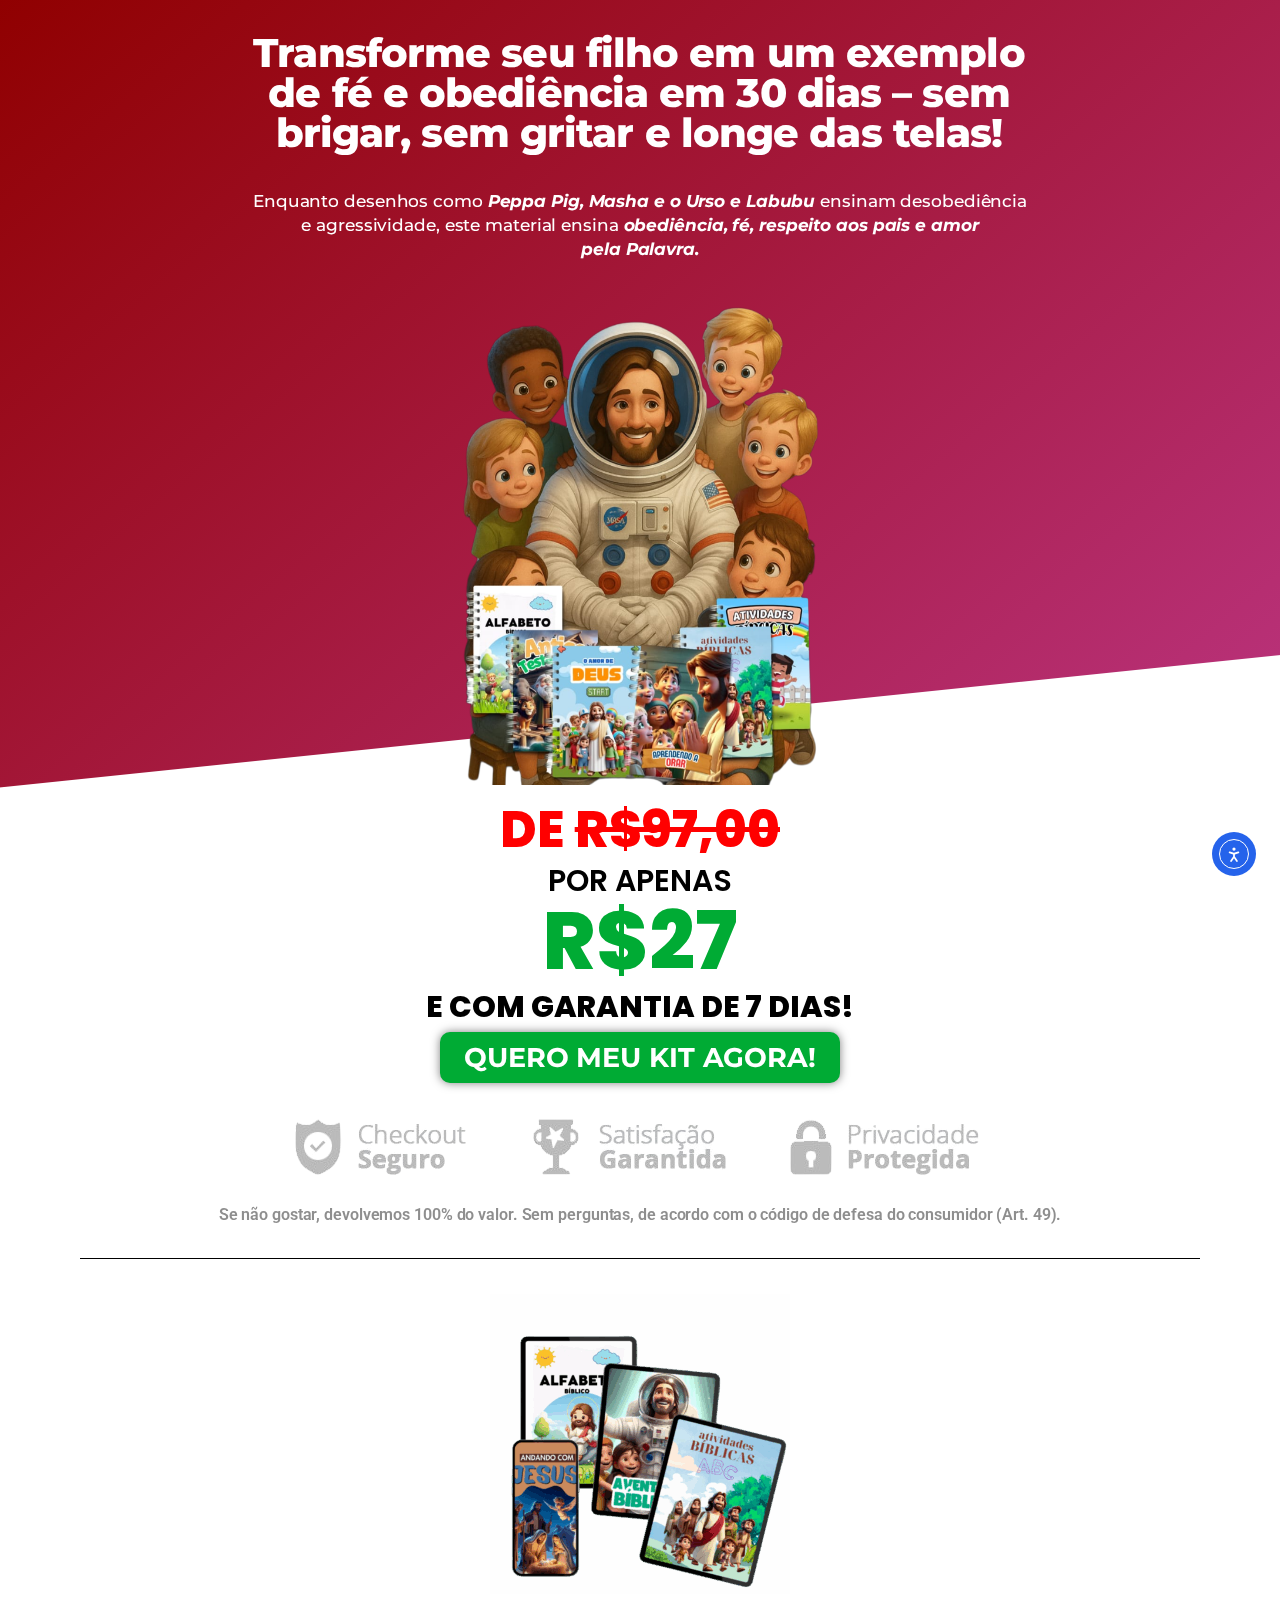
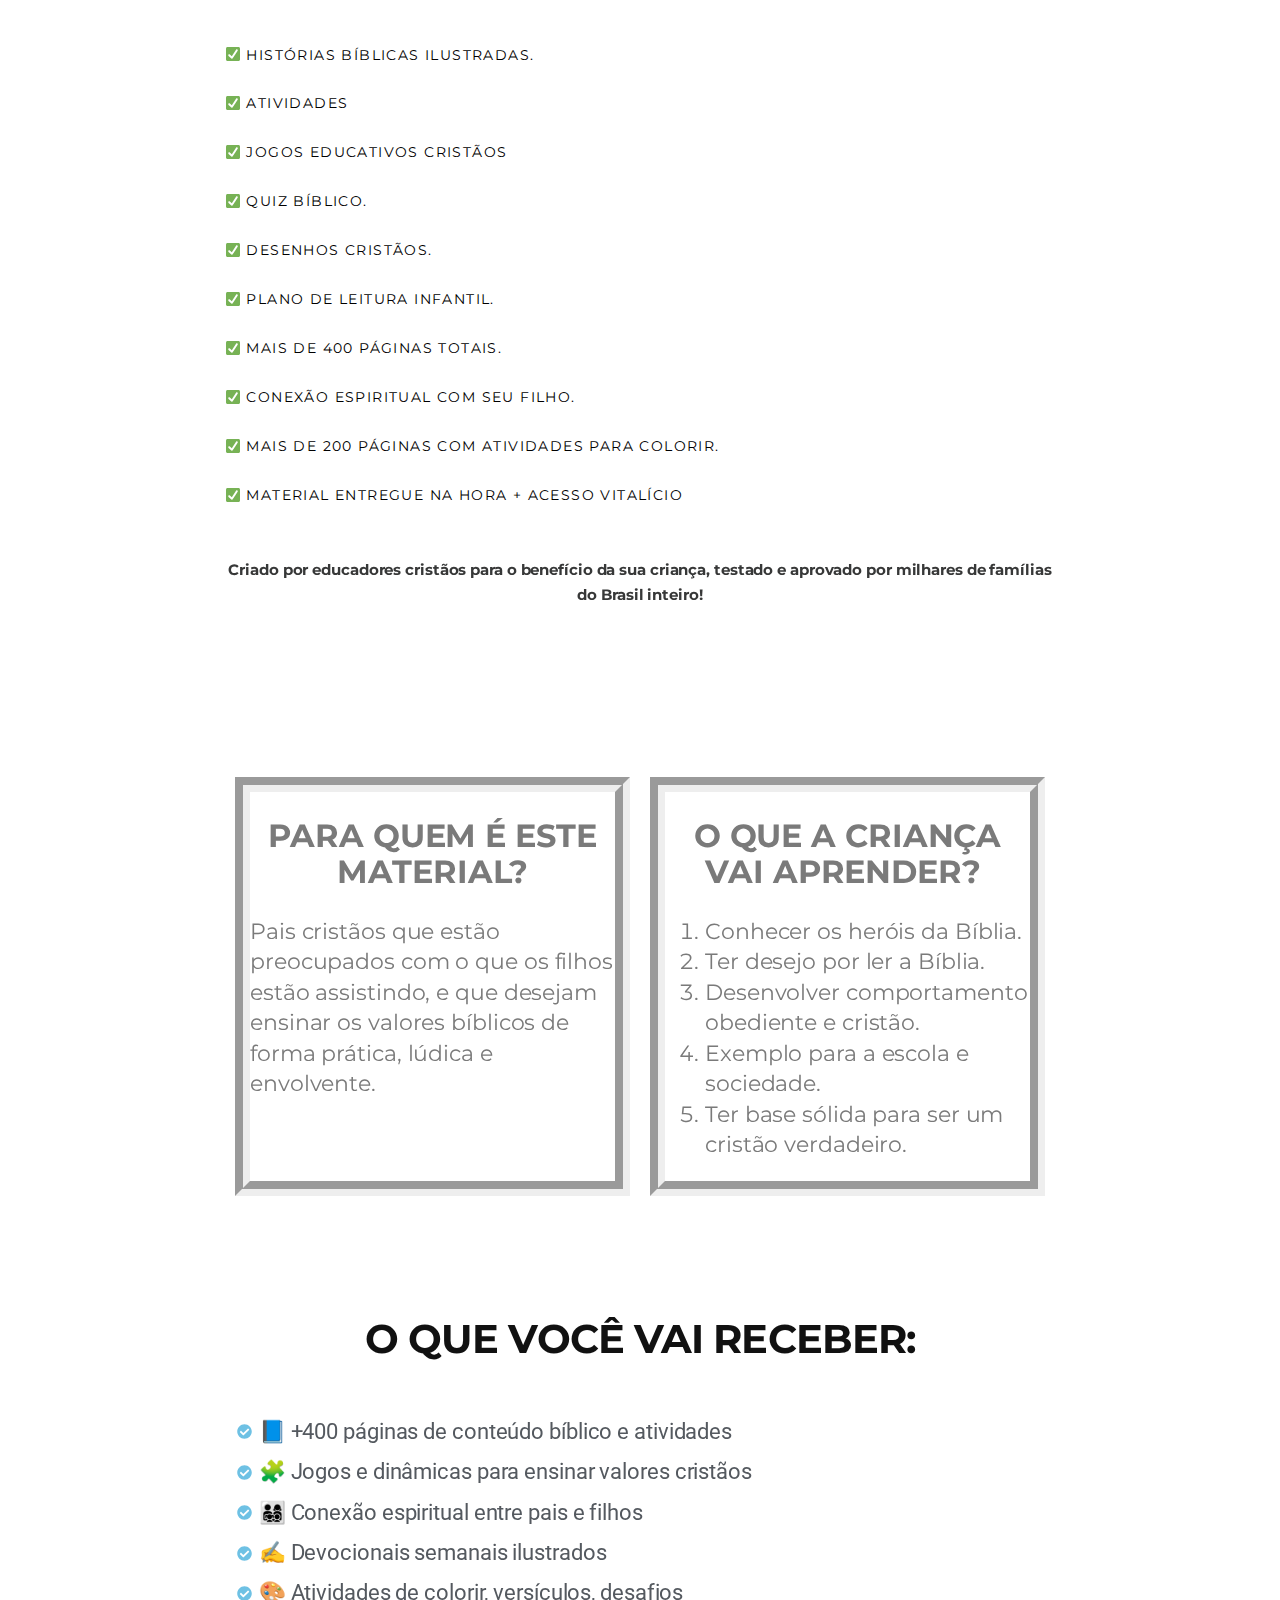
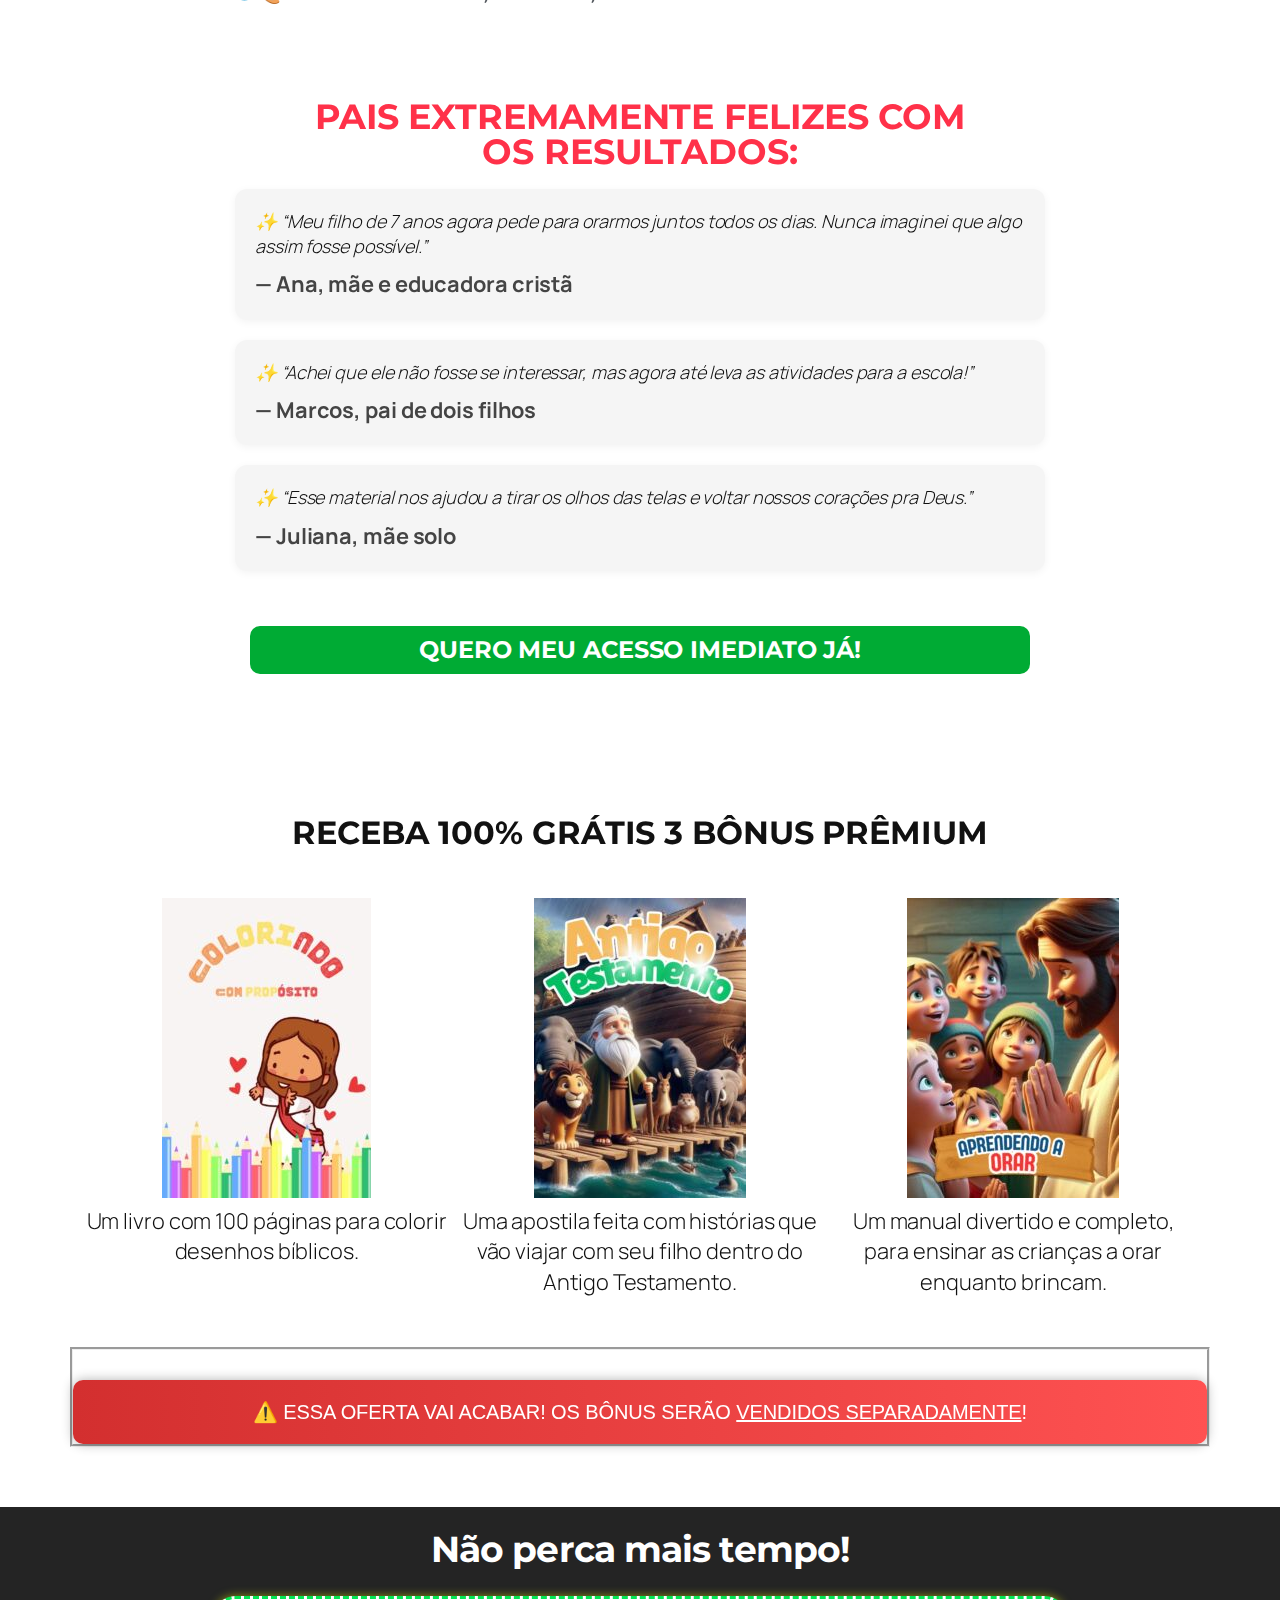
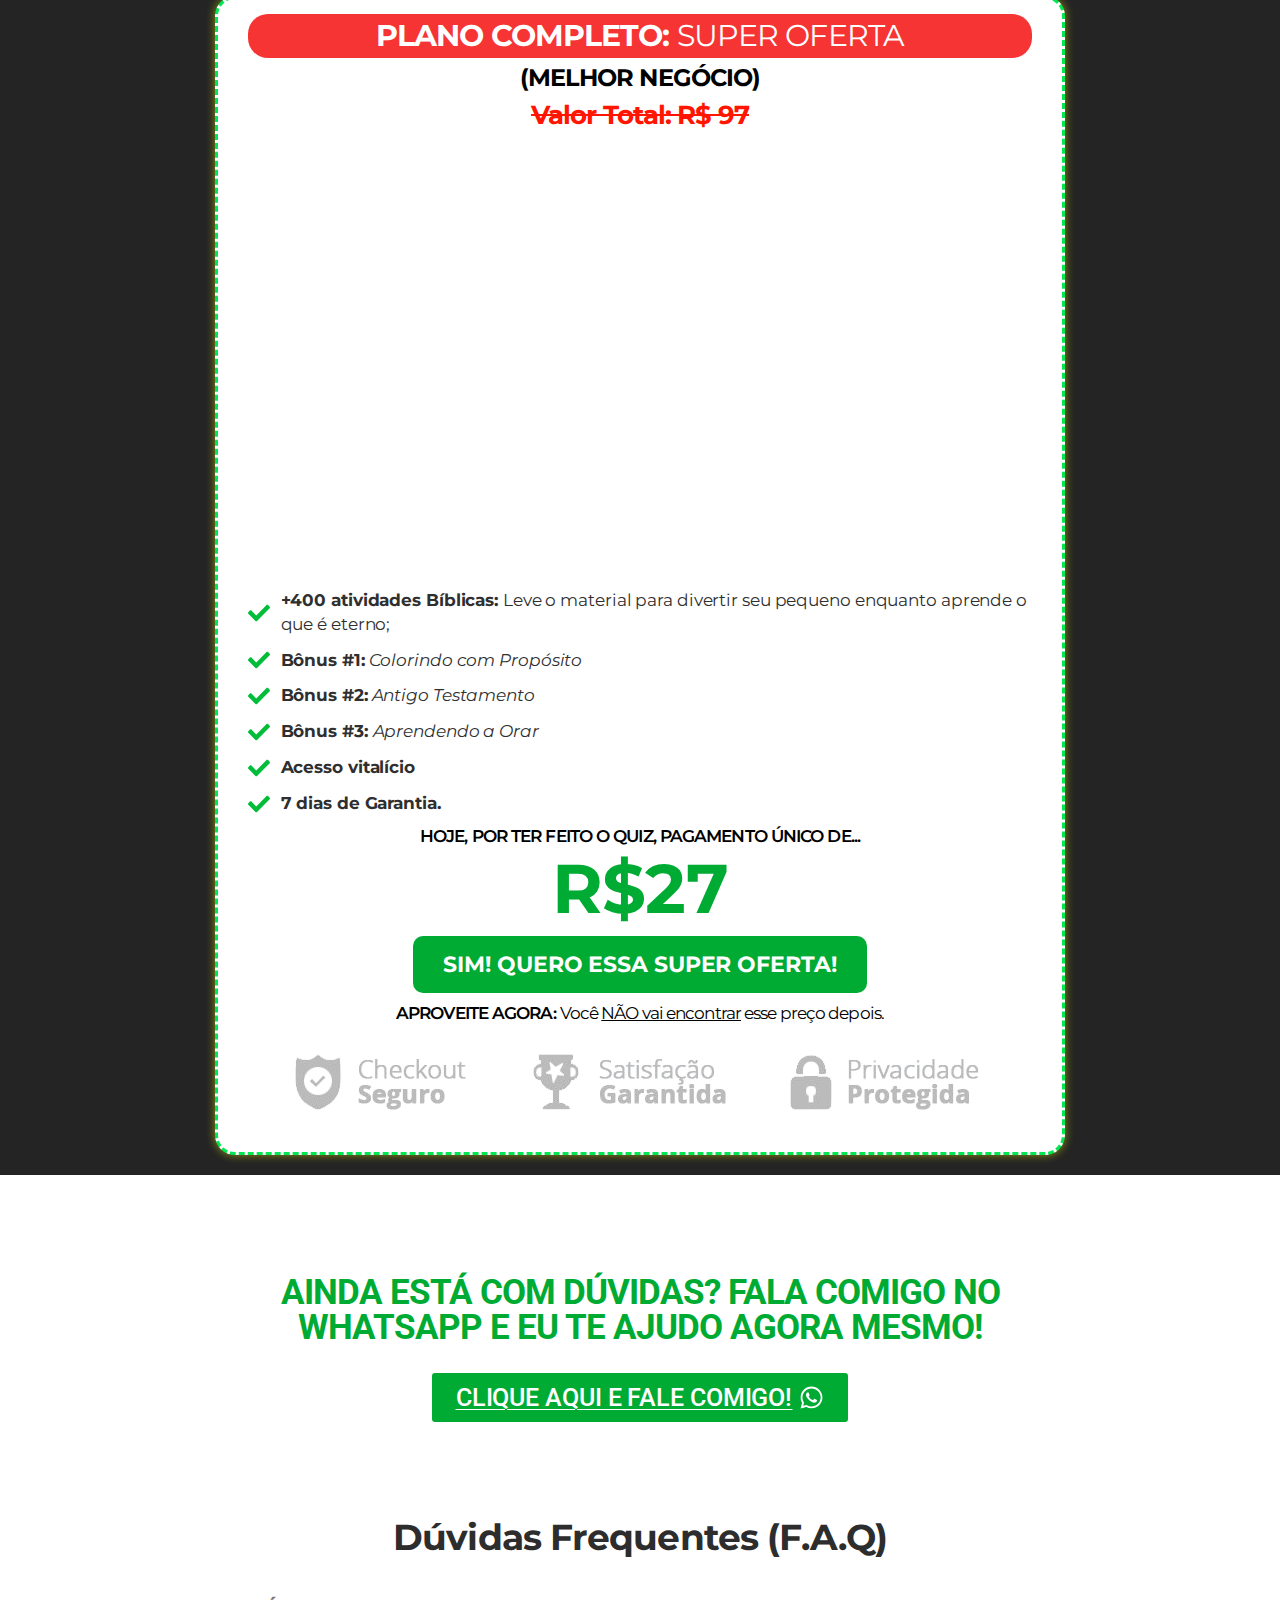
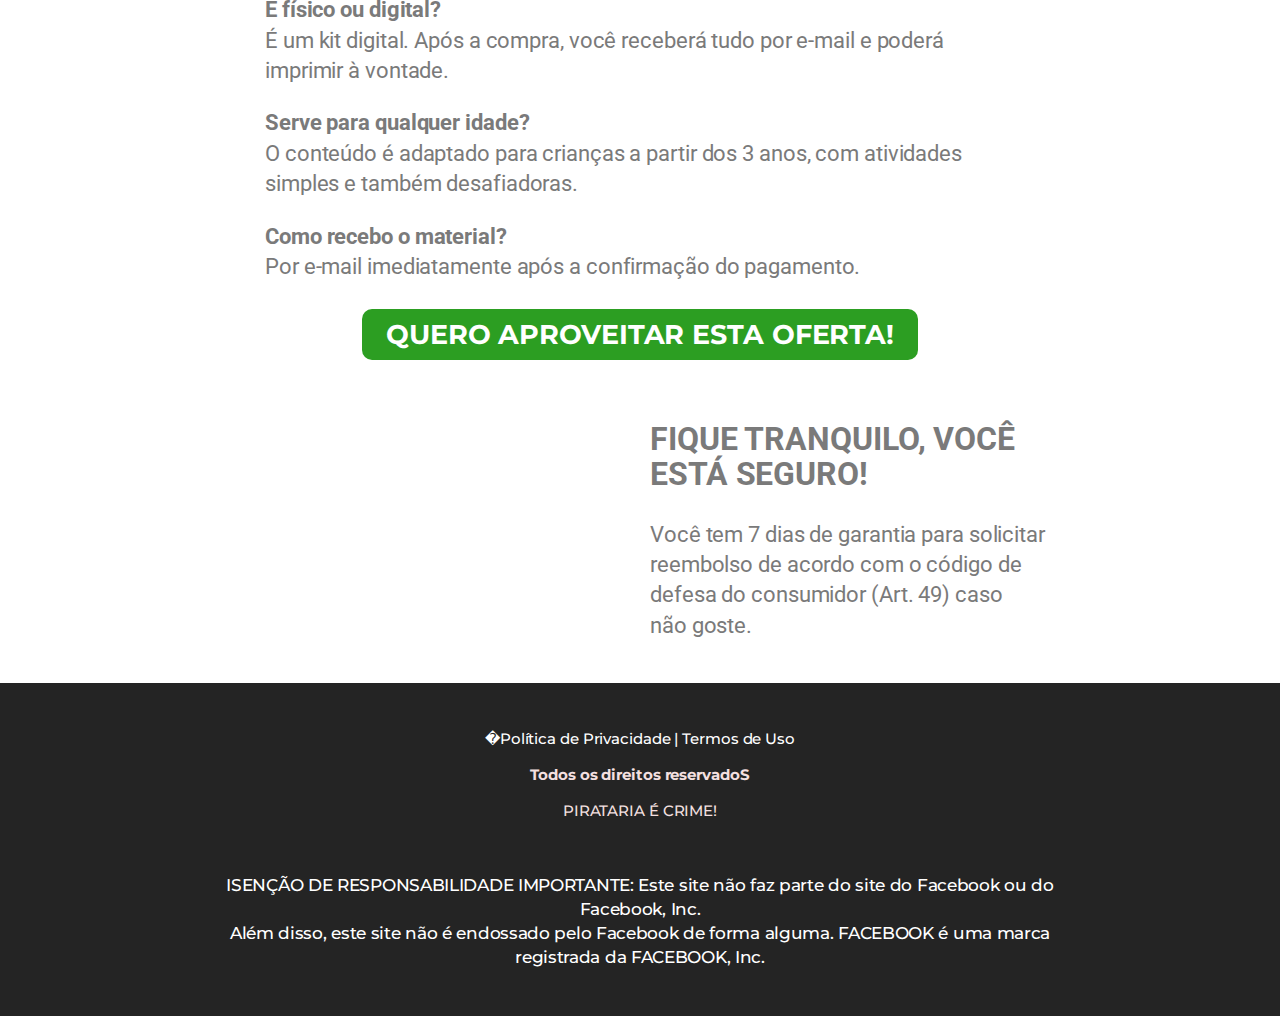
<file: TMGHIXzUyMUh.com/index.html>
<!DOCTYPE html><html lang="pt-BR"><head>
	<meta charset="UTF-8">
			<title>Felipe De Abreu Sobrinho  My WordPress Blog</title>
		<meta name="viewport" content="width=device-width, initial-scale=1">
<meta name="robots" content="max-image-preview:large">
	<style>img:is([sizes="auto" i], [sizes^="auto," i]) { contain-intrinsic-size: 3000px 1500px }</style>
	<script type="application/javascript" id="pys-version-script">console.log('PixelYourSite Free version 11.0.0.4');</script>
<title>Felipe De Abreu Sobrinho  My WordPress Blog</title>
<link rel="dns-prefetch" href="//2BKcySTgcDAN.com">
<link rel="alternate" type="application/rss+xml" title="Feed para Felipe De Abreu Sobrinho �" href="https://TMGHIXzUyMUh.com/feed/">
<link rel="alternate" type="application/rss+xml" title="Feed de comentários para Felipe De Abreu Sobrinho �" href="https://TMGHIXzUyMUh.com/comments/feed/">
<script>
window._wpemojiSettings = {"baseUrl":"https:\/\/h6txgrYy41Gx.org\/images\/core\/emoji\/16.0.1\/72x72\/","ext":".png","svgUrl":"https:\/\/h6txgrYy41Gx.org\/images\/core\/emoji\/16.0.1\/svg\/","svgExt":".svg","source":{"concatemoji":"https:\/\/TMGHIXzUyMUh.com\/wp-includes\/js\/wp-emoji-release.min.js?ver=6.8.2"}};
/*! This file is auto-generated */
!function(s,n){var o,i,e;function c(e){try{var t={supportTests:e,timestamp:(new Date).valueOf()};sessionStorage.setItem(o,JSON.stringify(t))}catch(e){}}function p(e,t,n){e.clearRect(0,0,e.canvas.width,e.canvas.height),e.fillText(t,0,0);var t=new Uint32Array(e.getImageData(0,0,e.canvas.width,e.canvas.height).data),a=(e.clearRect(0,0,e.canvas.width,e.canvas.height),e.fillText(n,0,0),new Uint32Array(e.getImageData(0,0,e.canvas.width,e.canvas.height).data));return t.every(function(e,t){return e===a[t]})}function u(e,t){e.clearRect(0,0,e.canvas.width,e.canvas.height),e.fillText(t,0,0);for(var n=e.getImageData(16,16,1,1),a=0;a<n.data.length;a++)if(0!==n.data[a])return!1;return!0}function f(e,t,n,a){switch(t){case"flag":return n(e,"\ud83c\udff3\ufe0f\u200d\u26a7\ufe0f","\ud83c\udff3\ufe0f\u200b\u26a7\ufe0f")?!1:!n(e,"\ud83c\udde8\ud83c\uddf6","\ud83c\udde8\u200b\ud83c\uddf6")&&!n(e,"\ud83c\udff4\udb40\udc67\udb40\udc62\udb40\udc65\udb40\udc6e\udb40\udc67\udb40\udc7f","\ud83c\udff4\u200b\udb40\udc67\u200b\udb40\udc62\u200b\udb40\udc65\u200b\udb40\udc6e\u200b\udb40\udc67\u200b\udb40\udc7f");case"emoji":return!a(e,"\ud83e\udedf")}return!1}function g(e,t,n,a){var r="undefined"!=typeof WorkerGlobalScope&&self instanceof WorkerGlobalScope?new OffscreenCanvas(300,150):s.createElement("canvas"),o=r.getContext("2d",{willReadFrequently:!0}),i=(o.textBaseline="top",o.font="600 32px Arial",{});return e.forEach(function(e){i[e]=t(o,e,n,a)}),i}function t(e){var t=s.createElement("script");t.src=e,t.defer=!0,s.head.appendChild(t)}"undefined"!=typeof Promise&&(o="wpEmojiSettingsSupports",i=["flag","emoji"],n.supports={everything:!0,everythingExceptFlag:!0},e=new Promise(function(e){s.addEventListener("DOMContentLoaded",e,{once:!0})}),new Promise(function(t){var n=function(){try{var e=JSON.parse(sessionStorage.getItem(o));if("object"==typeof e&&"number"==typeof e.timestamp&&(new Date).valueOf()<e.timestamp+604800&&"object"==typeof e.supportTests)return e.supportTests}catch(e){}return null}();if(!n){if("undefined"!=typeof Worker&&"undefined"!=typeof OffscreenCanvas&&"undefined"!=typeof URL&&URL.createObjectURL&&"undefined"!=typeof Blob)try{var e="postMessage("+g.toString()+"("+[JSON.stringify(i),f.toString(),p.toString(),u.toString()].join(",")+"));",a=new Blob([e],{type:"text/javascript"}),r=new Worker(URL.createObjectURL(a),{name:"wpTestEmojiSupports"});return void(r.onmessage=function(e){c(n=e.data),r.terminate(),t(n)})}catch(e){}c(n=g(i,f,p,u))}t(n)}).then(function(e){for(var t in e)n.supports[t]=e[t],n.supports.everything=n.supports.everything&&n.supports[t],"flag"!==t&&(n.supports.everythingExceptFlag=n.supports.everythingExceptFlag&&n.supports[t]);n.supports.everythingExceptFlag=n.supports.everythingExceptFlag&&!n.supports.flag,n.DOMReady=!1,n.readyCallback=function(){n.DOMReady=!0}}).then(function(){return e}).then(function(){var e;n.supports.everything||(n.readyCallback(),(e=n.source||{}).concatemoji?t(e.concatemoji):e.wpemoji&&e.twemoji&&(t(e.twemoji),t(e.wpemoji)))}))}((window,document),window._wpemojiSettings);
</script>
<style id="wp-emoji-styles-inline-css">

	img.wp-smiley, img.emoji {
		display: inline !important;
		border: none !important;
		box-shadow: none !important;
		height: 1em !important;
		width: 1em !important;
		margin: 0 0.07em !important;
		vertical-align: -0.1em !important;
		background: none !important;
		padding: 0 !important;
	}
</style>
<style id="wp-block-library-inline-css">
:root{--wp-admin-theme-color:#007cba;--wp-admin-theme-color--rgb:0,124,186;--wp-admin-theme-color-darker-10:#006ba1;--wp-admin-theme-color-darker-10--rgb:0,107,161;--wp-admin-theme-color-darker-20:#005a87;--wp-admin-theme-color-darker-20--rgb:0,90,135;--wp-admin-border-width-focus:2px;--wp-block-synced-color:#7a00df;--wp-block-synced-color--rgb:122,0,223;--wp-bound-block-color:var(--wp-block-synced-color)}@media (min-resolution:192dpi){:root{--wp-admin-border-width-focus:1.5px}}.wp-element-button{cursor:pointer}:root{--wp--preset--font-size--normal:16px;--wp--preset--font-size--huge:42px}:root .has-very-light-gray-background-color{background-color:#eee}:root .has-very-dark-gray-background-color{background-color:#313131}:root .has-very-light-gray-color{color:#eee}:root .has-very-dark-gray-color{color:#313131}:root .has-vivid-green-cyan-to-vivid-cyan-blue-gradient-background{background:linear-gradient(135deg,#00d084,#0693e3)}:root .has-purple-crush-gradient-background{background:linear-gradient(135deg,#34e2e4,#4721fb 50%,#ab1dfe)}:root .has-hazy-dawn-gradient-background{background:linear-gradient(135deg,#faaca8,#dad0ec)}:root .has-subdued-olive-gradient-background{background:linear-gradient(135deg,#fafae1,#67a671)}:root .has-atomic-cream-gradient-background{background:linear-gradient(135deg,#fdd79a,#004a59)}:root .has-nightshade-gradient-background{background:linear-gradient(135deg,#330968,#31cdcf)}:root .has-midnight-gradient-background{background:linear-gradient(135deg,#020381,#2874fc)}.has-regular-font-size{font-size:1em}.has-larger-font-size{font-size:2.625em}.has-normal-font-size{font-size:var(--wp--preset--font-size--normal)}.has-huge-font-size{font-size:var(--wp--preset--font-size--huge)}.has-text-align-center{text-align:center}.has-text-align-left{text-align:left}.has-text-align-right{text-align:right}#end-resizable-editor-section{display:none}.aligncenter{clear:both}.items-justified-left{justify-content:flex-start}.items-justified-center{justify-content:center}.items-justified-right{justify-content:flex-end}.items-justified-space-between{justify-content:space-between}.screen-reader-text{border:0;clip-path:inset(50%);height:1px;margin:-1px;overflow:hidden;padding:0;position:absolute;width:1px;word-wrap:normal!important}.screen-reader-text:focus{background-color:#ddd;clip-path:none;color:#444;display:block;font-size:1em;height:auto;left:5px;line-height:normal;padding:15px 23px 14px;text-decoration:none;top:5px;width:auto;z-index:100000}html :where(.has-border-color){border-style:solid}html :where([style*=border-top-color]){border-top-style:solid}html :where([style*=border-right-color]){border-right-style:solid}html :where([style*=border-bottom-color]){border-bottom-style:solid}html :where([style*=border-left-color]){border-left-style:solid}html :where([style*=border-width]){border-style:solid}html :where([style*=border-top-width]){border-top-style:solid}html :where([style*=border-right-width]){border-right-style:solid}html :where([style*=border-bottom-width]){border-bottom-style:solid}html :where([style*=border-left-width]){border-left-style:solid}html :where(img[class*=wp-image-]){height:auto;max-width:100%}:where(figure){margin:0 0 1em}html :where(.is-position-sticky){--wp-admin--admin-bar--position-offset:var(--wp-admin--admin-bar--height,0px)}@media screen and (max-width:600px){html :where(.is-position-sticky){--wp-admin--admin-bar--position-offset:0px}}
</style>
<style id="global-styles-inline-css">
:root{--wp--preset--aspect-ratio--square: 1;--wp--preset--aspect-ratio--4-3: 4/3;--wp--preset--aspect-ratio--3-4: 3/4;--wp--preset--aspect-ratio--3-2: 3/2;--wp--preset--aspect-ratio--2-3: 2/3;--wp--preset--aspect-ratio--16-9: 16/9;--wp--preset--aspect-ratio--9-16: 9/16;--wp--preset--color--black: #000000;--wp--preset--color--cyan-bluish-gray: #abb8c3;--wp--preset--color--white: #ffffff;--wp--preset--color--pale-pink: #f78da7;--wp--preset--color--vivid-red: #cf2e2e;--wp--preset--color--luminous-vivid-orange: #ff6900;--wp--preset--color--luminous-vivid-amber: #fcb900;--wp--preset--color--light-green-cyan: #7bdcb5;--wp--preset--color--vivid-green-cyan: #00d084;--wp--preset--color--pale-cyan-blue: #8ed1fc;--wp--preset--color--vivid-cyan-blue: #0693e3;--wp--preset--color--vivid-purple: #9b51e0;--wp--preset--color--base: #FFFFFF;--wp--preset--color--contrast: #111111;--wp--preset--color--accent-1: #FFEE58;--wp--preset--color--accent-2: #F6CFF4;--wp--preset--color--accent-3: #503AA8;--wp--preset--color--accent-4: #686868;--wp--preset--color--accent-5: #FBFAF3;--wp--preset--color--accent-6: color-mix(in srgb, currentColor 20%, transparent);--wp--preset--gradient--vivid-cyan-blue-to-vivid-purple: linear-gradient(135deg,rgba(6,147,227,1) 0%,rgb(155,81,224) 100%);--wp--preset--gradient--light-green-cyan-to-vivid-green-cyan: linear-gradient(135deg,rgb(122,220,180) 0%,rgb(0,208,130) 100%);--wp--preset--gradient--luminous-vivid-amber-to-luminous-vivid-orange: linear-gradient(135deg,rgba(252,185,0,1) 0%,rgba(255,105,0,1) 100%);--wp--preset--gradient--luminous-vivid-orange-to-vivid-red: linear-gradient(135deg,rgba(255,105,0,1) 0%,rgb(207,46,46) 100%);--wp--preset--gradient--very-light-gray-to-cyan-bluish-gray: linear-gradient(135deg,rgb(238,238,238) 0%,rgb(169,184,195) 100%);--wp--preset--gradient--cool-to-warm-spectrum: linear-gradient(135deg,rgb(74,234,220) 0%,rgb(151,120,209) 20%,rgb(207,42,186) 40%,rgb(238,44,130) 60%,rgb(251,105,98) 80%,rgb(254,248,76) 100%);--wp--preset--gradient--blush-light-purple: linear-gradient(135deg,rgb(255,206,236) 0%,rgb(152,150,240) 100%);--wp--preset--gradient--blush-bordeaux: linear-gradient(135deg,rgb(254,205,165) 0%,rgb(254,45,45) 50%,rgb(107,0,62) 100%);--wp--preset--gradient--luminous-dusk: linear-gradient(135deg,rgb(255,203,112) 0%,rgb(199,81,192) 50%,rgb(65,88,208) 100%);--wp--preset--gradient--pale-ocean: linear-gradient(135deg,rgb(255,245,203) 0%,rgb(182,227,212) 50%,rgb(51,167,181) 100%);--wp--preset--gradient--electric-grass: linear-gradient(135deg,rgb(202,248,128) 0%,rgb(113,206,126) 100%);--wp--preset--gradient--midnight: linear-gradient(135deg,rgb(2,3,129) 0%,rgb(40,116,252) 100%);--wp--preset--font-size--small: 0.875rem;--wp--preset--font-size--medium: clamp(1rem, 1rem + ((1vw - 0.2rem) * 0.196), 1.125rem);--wp--preset--font-size--large: clamp(1.125rem, 1.125rem + ((1vw - 0.2rem) * 0.392), 1.375rem);--wp--preset--font-size--x-large: clamp(1.75rem, 1.75rem + ((1vw - 0.2rem) * 0.392), 2rem);--wp--preset--font-size--xx-large: clamp(2.15rem, 2.15rem + ((1vw - 0.2rem) * 1.333), 3rem);--wp--preset--font-family--manrope: Manrope, sans-serif;--wp--preset--font-family--fira-code: "Fira Code", monospace;--wp--preset--spacing--20: 10px;--wp--preset--spacing--30: 20px;--wp--preset--spacing--40: 30px;--wp--preset--spacing--50: clamp(30px, 5vw, 50px);--wp--preset--spacing--60: clamp(30px, 7vw, 70px);--wp--preset--spacing--70: clamp(50px, 7vw, 90px);--wp--preset--spacing--80: clamp(70px, 10vw, 140px);--wp--preset--shadow--natural: 6px 6px 9px rgba(0, 0, 0, 0.2);--wp--preset--shadow--deep: 12px 12px 50px rgba(0, 0, 0, 0.4);--wp--preset--shadow--sharp: 6px 6px 0px rgba(0, 0, 0, 0.2);--wp--preset--shadow--outlined: 6px 6px 0px -3px rgba(255, 255, 255, 1), 6px 6px rgba(0, 0, 0, 1);--wp--preset--shadow--crisp: 6px 6px 0px rgba(0, 0, 0, 1);}:root { --wp--style--global--content-size: 645px;--wp--style--global--wide-size: 1340px; }:where(body) { margin: 0; }.wp-site-blocks { padding-top: var(--wp--style--root--padding-top); padding-bottom: var(--wp--style--root--padding-bottom); }.has-global-padding { padding-right: var(--wp--style--root--padding-right); padding-left: var(--wp--style--root--padding-left); }.has-global-padding > .alignfull { margin-right: calc(var(--wp--style--root--padding-right) * -1); margin-left: calc(var(--wp--style--root--padding-left) * -1); }.has-global-padding :where(:not(.alignfull.is-layout-flow) > .has-global-padding:not(.wp-block-block, .alignfull)) { padding-right: 0; padding-left: 0; }.has-global-padding :where(:not(.alignfull.is-layout-flow) > .has-global-padding:not(.wp-block-block, .alignfull)) > .alignfull { margin-left: 0; margin-right: 0; }.wp-site-blocks > .alignleft { float: left; margin-right: 2em; }.wp-site-blocks > .alignright { float: right; margin-left: 2em; }.wp-site-blocks > .aligncenter { justify-content: center; margin-left: auto; margin-right: auto; }:where(.wp-site-blocks) > * { margin-block-start: 1.2rem; margin-block-end: 0; }:where(.wp-site-blocks) > :first-child { margin-block-start: 0; }:where(.wp-site-blocks) > :last-child { margin-block-end: 0; }:root { --wp--style--block-gap: 1.2rem; }:root :where(.is-layout-flow) > :first-child{margin-block-start: 0;}:root :where(.is-layout-flow) > :last-child{margin-block-end: 0;}:root :where(.is-layout-flow) > *{margin-block-start: 1.2rem;margin-block-end: 0;}:root :where(.is-layout-constrained) > :first-child{margin-block-start: 0;}:root :where(.is-layout-constrained) > :last-child{margin-block-end: 0;}:root :where(.is-layout-constrained) > *{margin-block-start: 1.2rem;margin-block-end: 0;}:root :where(.is-layout-flex){gap: 1.2rem;}:root :where(.is-layout-grid){gap: 1.2rem;}.is-layout-flow > .alignleft{float: left;margin-inline-start: 0;margin-inline-end: 2em;}.is-layout-flow > .alignright{float: right;margin-inline-start: 2em;margin-inline-end: 0;}.is-layout-flow > .aligncenter{margin-left: auto !important;margin-right: auto !important;}.is-layout-constrained > .alignleft{float: left;margin-inline-start: 0;margin-inline-end: 2em;}.is-layout-constrained > .alignright{float: right;margin-inline-start: 2em;margin-inline-end: 0;}.is-layout-constrained > .aligncenter{margin-left: auto !important;margin-right: auto !important;}.is-layout-constrained > :where(:not(.alignleft):not(.alignright):not(.alignfull)){max-width: var(--wp--style--global--content-size);margin-left: auto !important;margin-right: auto !important;}.is-layout-constrained > .alignwide{max-width: var(--wp--style--global--wide-size);}body .is-layout-flex{display: flex;}.is-layout-flex{flex-wrap: wrap;align-items: center;}.is-layout-flex > :is(*, div){margin: 0;}body .is-layout-grid{display: grid;}.is-layout-grid > :is(*, div){margin: 0;}body{background-color: var(--wp--preset--color--base);color: var(--wp--preset--color--contrast);font-family: var(--wp--preset--font-family--manrope);font-size: var(--wp--preset--font-size--large);font-weight: 300;letter-spacing: -0.1px;line-height: 1.4;--wp--style--root--padding-top: 0px;--wp--style--root--padding-right: var(--wp--preset--spacing--50);--wp--style--root--padding-bottom: 0px;--wp--style--root--padding-left: var(--wp--preset--spacing--50);}a:where(:not(.wp-element-button)){color: currentColor;text-decoration: underline;}:root :where(a:where(:not(.wp-element-button)):hover){text-decoration: none;}h1, h2, h3, h4, h5, h6{font-weight: 400;letter-spacing: -0.1px;line-height: 1.125;}h1{font-size: var(--wp--preset--font-size--xx-large);}h2{font-size: var(--wp--preset--font-size--x-large);}h3{font-size: var(--wp--preset--font-size--large);}h4{font-size: var(--wp--preset--font-size--medium);}h5{font-size: var(--wp--preset--font-size--small);letter-spacing: 0.5px;}h6{font-size: var(--wp--preset--font-size--small);font-weight: 700;letter-spacing: 1.4px;text-transform: uppercase;}:root :where(.wp-element-button, .wp-block-button__link){background-color: var(--wp--preset--color--contrast);border-width: 0;color: var(--wp--preset--color--base);font-family: inherit;font-size: var(--wp--preset--font-size--medium);line-height: inherit;padding-top: 1rem;padding-right: 2.25rem;padding-bottom: 1rem;padding-left: 2.25rem;text-decoration: none;}:root :where(.wp-element-button:hover, .wp-block-button__link:hover){background-color: color-mix(in srgb, var(--wp--preset--color--contrast) 85%, transparent);border-color: transparent;color: var(--wp--preset--color--base);}:root :where(.wp-element-button:focus, .wp-block-button__link:focus){outline-color: var(--wp--preset--color--accent-4);outline-offset: 2px;}:root :where(.wp-element-caption, .wp-block-audio figcaption, .wp-block-embed figcaption, .wp-block-gallery figcaption, .wp-block-image figcaption, .wp-block-table figcaption, .wp-block-video figcaption){font-size: var(--wp--preset--font-size--small);line-height: 1.4;}.has-black-color{color: var(--wp--preset--color--black) !important;}.has-cyan-bluish-gray-color{color: var(--wp--preset--color--cyan-bluish-gray) !important;}.has-white-color{color: var(--wp--preset--color--white) !important;}.has-pale-pink-color{color: var(--wp--preset--color--pale-pink) !important;}.has-vivid-red-color{color: var(--wp--preset--color--vivid-red) !important;}.has-luminous-vivid-orange-color{color: var(--wp--preset--color--luminous-vivid-orange) !important;}.has-luminous-vivid-amber-color{color: var(--wp--preset--color--luminous-vivid-amber) !important;}.has-light-green-cyan-color{color: var(--wp--preset--color--light-green-cyan) !important;}.has-vivid-green-cyan-color{color: var(--wp--preset--color--vivid-green-cyan) !important;}.has-pale-cyan-blue-color{color: var(--wp--preset--color--pale-cyan-blue) !important;}.has-vivid-cyan-blue-color{color: var(--wp--preset--color--vivid-cyan-blue) !important;}.has-vivid-purple-color{color: var(--wp--preset--color--vivid-purple) !important;}.has-base-color{color: var(--wp--preset--color--base) !important;}.has-contrast-color{color: var(--wp--preset--color--contrast) !important;}.has-accent-1-color{color: var(--wp--preset--color--accent-1) !important;}.has-accent-2-color{color: var(--wp--preset--color--accent-2) !important;}.has-accent-3-color{color: var(--wp--preset--color--accent-3) !important;}.has-accent-4-color{color: var(--wp--preset--color--accent-4) !important;}.has-accent-5-color{color: var(--wp--preset--color--accent-5) !important;}.has-accent-6-color{color: var(--wp--preset--color--accent-6) !important;}.has-black-background-color{background-color: var(--wp--preset--color--black) !important;}.has-cyan-bluish-gray-background-color{background-color: var(--wp--preset--color--cyan-bluish-gray) !important;}.has-white-background-color{background-color: var(--wp--preset--color--white) !important;}.has-pale-pink-background-color{background-color: var(--wp--preset--color--pale-pink) !important;}.has-vivid-red-background-color{background-color: var(--wp--preset--color--vivid-red) !important;}.has-luminous-vivid-orange-background-color{background-color: var(--wp--preset--color--luminous-vivid-orange) !important;}.has-luminous-vivid-amber-background-color{background-color: var(--wp--preset--color--luminous-vivid-amber) !important;}.has-light-green-cyan-background-color{background-color: var(--wp--preset--color--light-green-cyan) !important;}.has-vivid-green-cyan-background-color{background-color: var(--wp--preset--color--vivid-green-cyan) !important;}.has-pale-cyan-blue-background-color{background-color: var(--wp--preset--color--pale-cyan-blue) !important;}.has-vivid-cyan-blue-background-color{background-color: var(--wp--preset--color--vivid-cyan-blue) !important;}.has-vivid-purple-background-color{background-color: var(--wp--preset--color--vivid-purple) !important;}.has-base-background-color{background-color: var(--wp--preset--color--base) !important;}.has-contrast-background-color{background-color: var(--wp--preset--color--contrast) !important;}.has-accent-1-background-color{background-color: var(--wp--preset--color--accent-1) !important;}.has-accent-2-background-color{background-color: var(--wp--preset--color--accent-2) !important;}.has-accent-3-background-color{background-color: var(--wp--preset--color--accent-3) !important;}.has-accent-4-background-color{background-color: var(--wp--preset--color--accent-4) !important;}.has-accent-5-background-color{background-color: var(--wp--preset--color--accent-5) !important;}.has-accent-6-background-color{background-color: var(--wp--preset--color--accent-6) !important;}.has-black-border-color{border-color: var(--wp--preset--color--black) !important;}.has-cyan-bluish-gray-border-color{border-color: var(--wp--preset--color--cyan-bluish-gray) !important;}.has-white-border-color{border-color: var(--wp--preset--color--white) !important;}.has-pale-pink-border-color{border-color: var(--wp--preset--color--pale-pink) !important;}.has-vivid-red-border-color{border-color: var(--wp--preset--color--vivid-red) !important;}.has-luminous-vivid-orange-border-color{border-color: var(--wp--preset--color--luminous-vivid-orange) !important;}.has-luminous-vivid-amber-border-color{border-color: var(--wp--preset--color--luminous-vivid-amber) !important;}.has-light-green-cyan-border-color{border-color: var(--wp--preset--color--light-green-cyan) !important;}.has-vivid-green-cyan-border-color{border-color: var(--wp--preset--color--vivid-green-cyan) !important;}.has-pale-cyan-blue-border-color{border-color: var(--wp--preset--color--pale-cyan-blue) !important;}.has-vivid-cyan-blue-border-color{border-color: var(--wp--preset--color--vivid-cyan-blue) !important;}.has-vivid-purple-border-color{border-color: var(--wp--preset--color--vivid-purple) !important;}.has-base-border-color{border-color: var(--wp--preset--color--base) !important;}.has-contrast-border-color{border-color: var(--wp--preset--color--contrast) !important;}.has-accent-1-border-color{border-color: var(--wp--preset--color--accent-1) !important;}.has-accent-2-border-color{border-color: var(--wp--preset--color--accent-2) !important;}.has-accent-3-border-color{border-color: var(--wp--preset--color--accent-3) !important;}.has-accent-4-border-color{border-color: var(--wp--preset--color--accent-4) !important;}.has-accent-5-border-color{border-color: var(--wp--preset--color--accent-5) !important;}.has-accent-6-border-color{border-color: var(--wp--preset--color--accent-6) !important;}.has-vivid-cyan-blue-to-vivid-purple-gradient-background{background: var(--wp--preset--gradient--vivid-cyan-blue-to-vivid-purple) !important;}.has-light-green-cyan-to-vivid-green-cyan-gradient-background{background: var(--wp--preset--gradient--light-green-cyan-to-vivid-green-cyan) !important;}.has-luminous-vivid-amber-to-luminous-vivid-orange-gradient-background{background: var(--wp--preset--gradient--luminous-vivid-amber-to-luminous-vivid-orange) !important;}.has-luminous-vivid-orange-to-vivid-red-gradient-background{background: var(--wp--preset--gradient--luminous-vivid-orange-to-vivid-red) !important;}.has-very-light-gray-to-cyan-bluish-gray-gradient-background{background: var(--wp--preset--gradient--very-light-gray-to-cyan-bluish-gray) !important;}.has-cool-to-warm-spectrum-gradient-background{background: var(--wp--preset--gradient--cool-to-warm-spectrum) !important;}.has-blush-light-purple-gradient-background{background: var(--wp--preset--gradient--blush-light-purple) !important;}.has-blush-bordeaux-gradient-background{background: var(--wp--preset--gradient--blush-bordeaux) !important;}.has-luminous-dusk-gradient-background{background: var(--wp--preset--gradient--luminous-dusk) !important;}.has-pale-ocean-gradient-background{background: var(--wp--preset--gradient--pale-ocean) !important;}.has-electric-grass-gradient-background{background: var(--wp--preset--gradient--electric-grass) !important;}.has-midnight-gradient-background{background: var(--wp--preset--gradient--midnight) !important;}.has-small-font-size{font-size: var(--wp--preset--font-size--small) !important;}.has-medium-font-size{font-size: var(--wp--preset--font-size--medium) !important;}.has-large-font-size{font-size: var(--wp--preset--font-size--large) !important;}.has-x-large-font-size{font-size: var(--wp--preset--font-size--x-large) !important;}.has-xx-large-font-size{font-size: var(--wp--preset--font-size--xx-large) !important;}.has-manrope-font-family{font-family: var(--wp--preset--font-family--manrope) !important;}.has-fira-code-font-family{font-family: var(--wp--preset--font-family--fira-code) !important;}
</style>
<link rel="stylesheet" id="ea11y-widget-fonts-css" href="wp-content/plugins/pojo-accessibility/assets/build/fonts_ver%3D3.5.0.css" media="all">
<link rel="stylesheet" id="ea11y-skip-link-css" href="wp-content/plugins/pojo-accessibility/assets/build/skip-link_ver%3D3.5.0.css" media="all">
<link rel="stylesheet" id="twentytwentyfive-style-css" href="wp-content/themes/twentytwentyfive/style_ver%3D1.2.css" media="all">
<link rel="stylesheet" id="elementor-frontend-css" href="wp-content/plugins/elementor/assets/css/frontend.min_ver%3D3.30.2.css" media="all">
<link rel="stylesheet" id="elementor-post-8-css" href="wp-content/uploads/elementor/css/post-8_ver%3D1752705922.css" media="all">
<link rel="stylesheet" id="widget-heading-css" href="wp-content/plugins/elementor/assets/css/widget-heading.min_ver%3D3.30.2.css" media="all">
<link rel="stylesheet" id="widget-image-css" href="wp-content/plugins/elementor/assets/css/widget-image.min_ver%3D3.30.2.css" media="all">
<link rel="stylesheet" id="e-shapes-css" href="wp-content/plugins/elementor/assets/css/conditionals/shapes.min_ver%3D3.30.2.css" media="all">
<link rel="stylesheet" id="widget-divider-css" href="wp-content/plugins/elementor/assets/css/widget-divider.min_ver%3D3.30.2.css" media="all">
<link rel="stylesheet" id="widget-spacer-css" href="wp-content/plugins/elementor/assets/css/widget-spacer.min_ver%3D3.30.2.css" media="all">
<link rel="stylesheet" id="widget-icon-list-css" href="wp-content/plugins/elementor/assets/css/widget-icon-list.min_ver%3D3.30.2.css" media="all">
<link rel="stylesheet" id="swiper-css" href="wp-content/plugins/elementor/assets/lib/swiper/v8/css/swiper.min_ver%3D8.4.5.css" media="all">
<link rel="stylesheet" id="e-swiper-css" href="wp-content/plugins/elementor/assets/css/conditionals/e-swiper.min_ver%3D3.30.2.css" media="all">
<link rel="stylesheet" id="widget-image-carousel-css" href="wp-content/plugins/elementor/assets/css/widget-image-carousel.min_ver%3D3.30.2.css" media="all">
<link rel="stylesheet" id="elementor-post-10-css" href="wp-content/uploads/elementor/css/post-10_ver%3D1753296959.css" media="all">
<link rel="stylesheet" id="elementor-gf-local-roboto-css" href="wp-content/uploads/elementor/google-fonts/css/roboto_ver%3D1752694825.css" media="all">
<link rel="stylesheet" id="elementor-gf-local-robotoslab-css" href="wp-content/uploads/elementor/google-fonts/css/robotoslab_ver%3D1752694826.css" media="all">
<link rel="stylesheet" id="elementor-gf-local-montserrat-css" href="wp-content/uploads/elementor/google-fonts/css/montserrat_ver%3D1752694868.css" media="all">
<link rel="stylesheet" id="elementor-gf-local-poppins-css" href="wp-content/uploads/elementor/google-fonts/css/poppins_ver%3D1752694870.css" media="all">
<script src="wp-includes/js/jquery/jquery.min_ver%3D3.7.1.js" id="jquery-core-js"></script>
<script src="wp-includes/js/jquery/jquery-migrate.min_ver%3D3.4.1.js" id="jquery-migrate-js"></script>
<script src="wp-content/plugins/pixelyoursite/dist/scripts/jquery.bind-first-0.2.3.min_ver%3D6.8.2.js" id="jquery-bind-first-js"></script>
<script src="wp-content/plugins/pixelyoursite/dist/scripts/js.cookie-2.1.3.min_ver%3D2.1.3.js" id="js-cookie-pys-js"></script>
<script src="wp-content/plugins/pixelyoursite/dist/scripts/tld.min_ver%3D2.3.1.js" id="js-tld-js"></script>
<script id="pys-js-extra">
var pysOptions = {"staticEvents":{"facebook":{"init_event":[{"delay":0,"type":"static","ajaxFire":false,"name":"PageView","pixelIds":["1013376330782188"],"eventID":"82aaa86e-fa85-44e6-884e-3489634c7d2f","params":{"page_title":"CEC - P\u00e1gina de Vendas #10","post_type":"page","post_id":10,"plugin":"PixelYourSite","user_role":"guest","event_url":"TMGHIXzUyMUh.com\/"},"e_id":"init_event","ids":[],"hasTimeWindow":false,"timeWindow":0,"woo_order":"","edd_order":""}]}},"dynamicEvents":[],"triggerEvents":[],"triggerEventTypes":[],"facebook":{"pixelIds":["1013376330782188"],"advancedMatching":[],"advancedMatchingEnabled":false,"removeMetadata":true,"wooVariableAsSimple":false,"serverApiEnabled":false,"wooCRSendFromServer":false,"send_external_id":null,"enabled_medical":false,"do_not_track_medical_param":["event_url","post_title","page_title","landing_page","content_name","categories","category_name","tags"],"meta_ldu":false},"debug":"","siteUrl":"https:\/\/TMGHIXzUyMUh.com","ajaxUrl":"https:\/\/TMGHIXzUyMUh.com\/wp-admin\/admin-ajax.php","ajax_event":"2be74307fe","enable_remove_download_url_param":"1","cookie_duration":"7","last_visit_duration":"60","enable_success_send_form":"","ajaxForServerEvent":"1","ajaxForServerStaticEvent":"1","send_external_id":"1","external_id_expire":"180","track_cookie_for_subdomains":"1","google_consent_mode":"1","gdpr":{"ajax_enabled":false,"all_disabled_by_api":false,"facebook_disabled_by_api":false,"analytics_disabled_by_api":false,"google_ads_disabled_by_api":false,"pinterest_disabled_by_api":false,"bing_disabled_by_api":false,"externalID_disabled_by_api":false,"facebook_prior_consent_enabled":true,"analytics_prior_consent_enabled":true,"google_ads_prior_consent_enabled":null,"pinterest_prior_consent_enabled":true,"bing_prior_consent_enabled":true,"cookiebot_integration_enabled":false,"cookiebot_facebook_consent_category":"marketing","cookiebot_analytics_consent_category":"statistics","cookiebot_tiktok_consent_category":"marketing","cookiebot_google_ads_consent_category":"marketing","cookiebot_pinterest_consent_category":"marketing","cookiebot_bing_consent_category":"marketing","consent_magic_integration_enabled":false,"real_cookie_banner_integration_enabled":false,"cookie_notice_integration_enabled":false,"cookie_law_info_integration_enabled":false,"analytics_storage":{"enabled":true,"value":"granted","filter":false},"ad_storage":{"enabled":true,"value":"granted","filter":false},"ad_user_data":{"enabled":true,"value":"granted","filter":false},"ad_personalization":{"enabled":true,"value":"granted","filter":false}},"cookie":{"disabled_all_cookie":false,"disabled_start_session_cookie":false,"disabled_advanced_form_data_cookie":false,"disabled_landing_page_cookie":false,"disabled_first_visit_cookie":false,"disabled_trafficsource_cookie":false,"disabled_utmTerms_cookie":false,"disabled_utmId_cookie":false},"tracking_analytics":{"TrafficSource":"direct","TrafficLanding":"undefined","TrafficUtms":[],"TrafficUtmsId":[]},"GATags":{"ga_datalayer_type":"default","ga_datalayer_name":"dataLayerPYS"},"woo":{"enabled":false},"edd":{"enabled":false},"cache_bypass":"1753471736"};
</script>
<script src="wp-content/plugins/pixelyoursite/dist/scripts/public_ver%3D11.0.0.4.js" id="pys-js"></script>
<link rel="https://api.w.org/" href="https://TMGHIXzUyMUh.com/wp-json/"><link rel="alternate" title="JSON" type="application/json" href="https://TMGHIXzUyMUh.com/wp-json/wp/v2/pages/10"><link rel="EditURI" type="application/rsd+xml" title="RSD" href="https://TMGHIXzUyMUh.com/xmlrpc.php?rsd">
<meta name="generator" content="WordPress 6.8.2">
<link rel="canonical" href="https://TMGHIXzUyMUh.com/">
<link rel="shortlink" href="https://TMGHIXzUyMUh.com/">
<link rel="alternate" title="oEmbed (JSON)" type="application/json+oembed" href="https://TMGHIXzUyMUh.com/wp-json/oembed/1.0/embed?url=https%3A%2F%2FTMGHIXzUyMUh.com%2F">
<link rel="alternate" title="oEmbed (XML)" type="text/xml+oembed" href="https://TMGHIXzUyMUh.com/wp-json/oembed/1.0/embed?url=https%3A%2F%2FTMGHIXzUyMUh.com%2F&format=xml">
<meta name="generator" content="Elementor 3.30.2; features: e_font_icon_svg, additional_custom_breakpoints, e_element_cache; settings: css_print_method-external, google_font-enabled, font_display-swap">
			<style>
				.e-con.e-parent:nth-of-type(n+4):not(.e-lazyloaded):not(.e-no-lazyload),
				.e-con.e-parent:nth-of-type(n+4):not(.e-lazyloaded):not(.e-no-lazyload) * {
					background-image: none !important;
				}
				@media screen and (max-height: 1024px) {
					.e-con.e-parent:nth-of-type(n+3):not(.e-lazyloaded):not(.e-no-lazyload),
					.e-con.e-parent:nth-of-type(n+3):not(.e-lazyloaded):not(.e-no-lazyload) * {
						background-image: none !important;
					}
				}
				@media screen and (max-height: 640px) {
					.e-con.e-parent:nth-of-type(n+2):not(.e-lazyloaded):not(.e-no-lazyload),
					.e-con.e-parent:nth-of-type(n+2):not(.e-lazyloaded):not(.e-no-lazyload) * {
						background-image: none !important;
					}
				}
			</style>
			<style class="wp-fonts-local">
@font-face{font-family:Manrope;font-style:normal;font-weight:200 800;font-display:fallback;src:url('wp-content/themes/twentytwentyfive/assets/fonts/manrope/Manrope-VariableFont_wght.woff2') format('woff2');}
@font-face{font-family:"Fira Code";font-style:normal;font-weight:300 700;font-display:fallback;src:url('wp-content/themes/twentytwentyfive/assets/fonts/fira-code/FiraCode-VariableFont_wght.woff2') format('woff2');}
</style>
	<meta name="viewport" content="width=device-width, initial-scale=1.0, viewport-fit=cover"></head>
<body class="home wp-singular page-template page-template-elementor_canvas page page-id-10 wp-embed-responsive wp-theme-twentytwentyfive ally-default elementor-default elementor-template-canvas elementor-kit-8 elementor-page elementor-page-10">
			<script>
			const onSkipLinkClick = () => {
				const htmlElement = document.querySelector('html');

				htmlElement.style['scroll-behavior'] = 'smooth';

				setTimeout( () => htmlElement.style['scroll-behavior'] = null, 1000 );
			}
			document.addEventListener("DOMContentLoaded", () => {
				if (!document.querySelector('#content')) {
					document.querySelector('.ea11y-skip-to-content-link').remove();
				}
			});
		</script>
		<nav aria-label="Skip to content navigation">
			<a class="ea11y-skip-to-content-link" href="#content" tabindex="1" onclick="onSkipLinkClick()">
				Ir para o conteúdo
				<svg width="24" height="24" viewBox="0 0 24 24" fill="none" role="presentation">
					<path d="M18 6V12C18 12.7956 17.6839 13.5587 17.1213 14.1213C16.5587 14.6839 15.7956 15 15 15H5M5 15L9 11M5 15L9 19" stroke="black" stroke-width="1.5" stroke-linecap="round" stroke-linejoin="round"></path>
				</svg>
			</a>
			<div class="ea11y-skip-to-content-backdrop"></div>
		</nav>

				<div data-elementor-type="wp-page" data-elementor-id="10" class="elementor elementor-10">
						<section class="elementor-section elementor-top-section elementor-element elementor-element-512e4abf elementor-section-boxed elementor-section-height-default elementor-section-height-default" data-id="512e4abf" data-element_type="section" data-settings="{" background_background":"gradient","shape_divider_bottom":"tilt"}"="">
					<div class="elementor-shape elementor-shape-bottom" aria-hidden="true" data-negative="false">
			<svg xmlns="http://www.w3.org/2000/svg" viewBox="0 0 1000 100" preserveAspectRatio="none">
	<path class="elementor-shape-fill" d="M0,6V0h1000v100L0,6z"></path>
</svg>		</div>
					<div class="elementor-container elementor-column-gap-default">
					<div class="elementor-column elementor-col-100 elementor-top-column elementor-element elementor-element-4d3e5e3a" data-id="4d3e5e3a" data-element_type="column">
			<div class="elementor-widget-wrap elementor-element-populated">
						<div class="elementor-element elementor-element-2ce72f69 elementor-widget elementor-widget-heading" data-id="2ce72f69" data-element_type="widget" data-widget_type="heading.default">
					<h2 class="elementor-heading-title elementor-size-default">Transforme seu filho em um exemplo de fé e obediência em 30 dias – sem brigar, sem gritar e longe das telas!</h2>				</div>
				<div class="elementor-element elementor-element-73a166c4 elementor-widget elementor-widget-text-editor" data-id="73a166c4" data-element_type="widget" data-widget_type="text-editor.default">
									<p>Enquanto desenhos como <b><i>Peppa Pig, Masha e o Urso e Labubu</i></b> ensinam desobediência e agressividade, este material ensina <b><i>obediência, fé, respeito aos pais e amor pela Palavra.</i></b></p>								</div>
				<div class="elementor-element elementor-element-16981850 elementor-widget elementor-widget-image" data-id="16981850" data-element_type="widget" data-widget_type="image.default">
															<img fetchpriority="high" decoding="async" width="630" height="864" src="wp-content/uploads/2025/07/Made-with-insMind-WhatsApp-Image-2025-07-18-at-19.06.45.png" class="attachment-large size-large wp-image-38" alt="" srcset="wp-content/uploads/2025/07/Made-with-insMind-WhatsApp-Image-2025-07-18-at-19.06.45.png 630w, wp-content/uploads/2025/07/Made-with-insMind-WhatsApp-Image-2025-07-18-at-19.06.45-219x300.png 219w" sizes="(max-width: 630px) 100vw, 630px">															</div>
					</div>
		</div>
					</div>
		</section>
				<section class="elementor-section elementor-top-section elementor-element elementor-element-5644a984 elementor-section-boxed elementor-section-height-default elementor-section-height-default" data-id="5644a984" data-element_type="section" data-settings="{" background_background":"classic"}"="">
						<div class="elementor-container elementor-column-gap-default">
					<div class="elementor-column elementor-col-100 elementor-top-column elementor-element elementor-element-173da8bd" data-id="173da8bd" data-element_type="column">
			<div class="elementor-widget-wrap elementor-element-populated">
						<div class="elementor-element elementor-element-13e7cc2e elementor-widget elementor-widget-heading" data-id="13e7cc2e" data-element_type="widget" data-widget_type="heading.default">
					<h2 class="elementor-heading-title elementor-size-default">DE <s>R$97,00</s></h2>				</div>
				<div class="elementor-element elementor-element-389d7555 elementor-widget elementor-widget-heading" data-id="389d7555" data-element_type="widget" data-widget_type="heading.default">
					<h2 class="elementor-heading-title elementor-size-default">POR APENAS</h2>				</div>
				<div class="elementor-element elementor-element-66a6e4b5 elementor-widget elementor-widget-heading" data-id="66a6e4b5" data-element_type="widget" data-widget_type="heading.default">
					<h2 class="elementor-heading-title elementor-size-default">R$27</h2>				</div>
				<div class="elementor-element elementor-element-2642097b elementor-widget elementor-widget-heading" data-id="2642097b" data-element_type="widget" data-widget_type="heading.default">
					<h2 class="elementor-heading-title elementor-size-default">E COM GARANTIA DE 7 DIAS!</h2>				</div>
				<div class="elementor-element elementor-element-505cfce elementor-align-center elementor-widget elementor-widget-button" data-id="505cfce" data-element_type="widget" data-widget_type="button.default">
										<a class="elementor-button elementor-button-link elementor-size-sm" href="https://pay.cakto.com.br/tndi3i6_427774">
						<span class="elementor-button-content-wrapper">
									<span class="elementor-button-text">QUERO MEU KIT AGORA!</span>
					</span>
					</a>
								</div>
				<div class="elementor-element elementor-element-b5bd72e elementor-widget elementor-widget-image" data-id="b5bd72e" data-element_type="widget" data-widget_type="image.default">
															<img decoding="async" width="697" height="79" src="wp-content/uploads/2025/07/1-comprasegura-copiar__1_-removebg-preview.png" class="attachment-large size-large wp-image-61" alt="" srcset="wp-content/uploads/2025/07/1-comprasegura-copiar__1_-removebg-preview.png 697w, wp-content/uploads/2025/07/1-comprasegura-copiar__1_-removebg-preview-300x34.png 300w" sizes="(max-width: 697px) 100vw, 697px">															</div>
				<div class="elementor-element elementor-element-4945378 elementor-widget elementor-widget-heading" data-id="4945378" data-element_type="widget" data-widget_type="heading.default">
					<h2 class="elementor-heading-title elementor-size-default">Se não gostar, devolvemos 100% do valor. Sem perguntas, de acordo com o código de defesa do consumidor (Art. 49). </h2>				</div>
				<div class="elementor-element elementor-element-1406be9e elementor-widget-divider--view-line elementor-widget elementor-widget-divider" data-id="1406be9e" data-element_type="widget" data-widget_type="divider.default">
							<div class="elementor-divider">
			<span class="elementor-divider-separator">
						</span>
		</div>
						</div>
					</div>
		</div>
					</div>
		</section>
				<section class="elementor-section elementor-top-section elementor-element elementor-element-2fed2de5 elementor-section-boxed elementor-section-height-default elementor-section-height-default" data-id="2fed2de5" data-element_type="section" data-settings="{" background_background":"classic"}"="">
						<div class="elementor-container elementor-column-gap-default">
					<div class="elementor-column elementor-col-100 elementor-top-column elementor-element elementor-element-15ca92b1" data-id="15ca92b1" data-element_type="column">
			<div class="elementor-widget-wrap elementor-element-populated">
						<div class="elementor-element elementor-element-5bca853 elementor-widget elementor-widget-image" data-id="5bca853" data-element_type="widget" data-widget_type="image.default">
															<img decoding="async" width="300" height="300" src="wp-content/uploads/2025/07/WhatsApp-Image-2025-07-21-at-16.08.41-300x300.png" class="attachment-medium size-medium wp-image-44" alt="" srcset="wp-content/uploads/2025/07/WhatsApp-Image-2025-07-21-at-16.08.41-300x300.png 300w, wp-content/uploads/2025/07/WhatsApp-Image-2025-07-21-at-16.08.41-1024x1024.png 1024w, wp-content/uploads/2025/07/WhatsApp-Image-2025-07-21-at-16.08.41-150x150.png 150w, wp-content/uploads/2025/07/WhatsApp-Image-2025-07-21-at-16.08.41-768x768.png 768w, wp-content/uploads/2025/07/WhatsApp-Image-2025-07-21-at-16.08.41.png 1080w" sizes="(max-width: 300px) 100vw, 300px">															</div>
				<div class="elementor-element elementor-element-3eea640 elementor-widget elementor-widget-text-editor" data-id="3eea640" data-element_type="widget" data-widget_type="text-editor.default">
									<h6><span style="color: #000000;"><strong><img decoding="async" class="emoji" role="img" draggable="false" src="../h6txgrYy41Gx.org/images/core/emoji/7LVoOmjRAFHX.1/svg/K6HyAliNWDpy.svg" alt="✅"></strong> <span style="font-weight: normal;">Histórias bíblicas ilustradas.</span></span></h6><h6><span style="color: #000000; font-weight: normal;"><img decoding="async" class="emoji" role="img" draggable="false" src="../h6txgrYy41Gx.org/images/core/emoji/7LVoOmjRAFHX.1/svg/K6HyAliNWDpy.svg" alt="✅"> Atividades</span></h6><h6><span style="color: #000000; font-weight: normal;"><img decoding="async" class="emoji" role="img" draggable="false" src="../h6txgrYy41Gx.org/images/core/emoji/7LVoOmjRAFHX.1/svg/K6HyAliNWDpy.svg" alt="✅"> Jogos educativos cristãos</span></h6><h6><span style="color: #000000; font-weight: normal;"><img decoding="async" class="emoji" role="img" draggable="false" src="../h6txgrYy41Gx.org/images/core/emoji/7LVoOmjRAFHX.1/svg/K6HyAliNWDpy.svg" alt="✅"> Quiz bíblico.</span></h6><h6><span style="color: #000000; font-weight: normal;"><img decoding="async" class="emoji" role="img" draggable="false" src="../h6txgrYy41Gx.org/images/core/emoji/7LVoOmjRAFHX.1/svg/K6HyAliNWDpy.svg" alt="✅"> Desenhos cristãos.</span></h6><h6><span style="color: #000000; font-weight: normal;"><img decoding="async" class="emoji" role="img" draggable="false" src="../h6txgrYy41Gx.org/images/core/emoji/7LVoOmjRAFHX.1/svg/K6HyAliNWDpy.svg" alt="✅"> Plano de leitura infantil.</span></h6><h6><span style="color: #000000; font-weight: normal;"><img decoding="async" class="emoji" role="img" draggable="false" src="../h6txgrYy41Gx.org/images/core/emoji/7LVoOmjRAFHX.1/svg/K6HyAliNWDpy.svg" alt="✅"> Mais de 400 páginas totais.</span></h6><h6><span style="color: #000000; font-weight: normal;"><img decoding="async" class="emoji" role="img" draggable="false" src="../h6txgrYy41Gx.org/images/core/emoji/7LVoOmjRAFHX.1/svg/K6HyAliNWDpy.svg" alt="✅"> Conexão Espiritual com seu filho.</span></h6><h6><span style="color: #000000; font-weight: normal;"><img decoding="async" class="emoji" role="img" draggable="false" src="../h6txgrYy41Gx.org/images/core/emoji/7LVoOmjRAFHX.1/svg/K6HyAliNWDpy.svg" alt="✅"> Mais de 200 páginas com atividades para colorir.</span></h6><h6><span style="color: #000000; font-weight: normal;"><img decoding="async" class="emoji" role="img" draggable="false" src="../h6txgrYy41Gx.org/images/core/emoji/7LVoOmjRAFHX.1/svg/K6HyAliNWDpy.svg" alt="✅"> Material entregue na hora + Acesso Vitalício</span></h6>								</div>
				<div class="elementor-element elementor-element-23ad2db elementor-widget elementor-widget-heading" data-id="23ad2db" data-element_type="widget" data-widget_type="heading.default">
					<h2 class="elementor-heading-title elementor-size-default">Criado por educadores cristãos para o benefício da sua criança, testado e aprovado por milhares de famílias do Brasil inteiro! </h2>				</div>
				<div class="elementor-element elementor-element-ab1fb1a elementor-widget elementor-widget-spacer" data-id="ab1fb1a" data-element_type="widget" data-widget_type="spacer.default">
							<div class="elementor-spacer">
			<div class="elementor-spacer-inner"></div>
		</div>
						</div>
				<div class="elementor-element elementor-element-e9d5e73 elementor-widget elementor-widget-spacer" data-id="e9d5e73" data-element_type="widget" data-widget_type="spacer.default">
							<div class="elementor-spacer">
			<div class="elementor-spacer-inner"></div>
		</div>
						</div>
		<div class="elementor-element elementor-element-4b94494 e-grid e-con-full e-con e-parent" data-id="4b94494" data-element_type="container">
				<div class="elementor-element elementor-element-f3e9bec elementor-widget elementor-widget-text-editor" data-id="f3e9bec" data-element_type="widget" data-widget_type="text-editor.default">
									<h2 style="text-align: center;"><strong>PARA QUEM É ESTE MATERIAL?</strong></h2><p>Pais cristãos que estão preocupados com o que os filhos estão assistindo, e que desejam ensinar os valores bíblicos de forma prática, lúdica e envolvente.</p>								</div>
				<div class="elementor-element elementor-element-96e4eff elementor-widget elementor-widget-text-editor" data-id="96e4eff" data-element_type="widget" data-widget_type="text-editor.default">
									<h2 style="text-align: center;"><strong>O QUE A CRIANÇA VAI APRENDER? </strong></h2><ol><li>Conhecer os heróis da Bíblia.</li><li>Ter desejo por ler a Bíblia.</li><li>Desenvolver comportamento obediente e cristão.</li><li>Exemplo para a escola e sociedade.</li><li>Ter base sólida para ser um cristão verdadeiro.</li></ol>								</div>
				</div>
				<div class="elementor-element elementor-element-8c736bd elementor-widget elementor-widget-spacer" data-id="8c736bd" data-element_type="widget" data-widget_type="spacer.default">
							<div class="elementor-spacer">
			<div class="elementor-spacer-inner"></div>
		</div>
						</div>
		<div class="elementor-element elementor-element-ccbbae4 e-grid e-con-full e-con e-parent" data-id="ccbbae4" data-element_type="container">
				<div class="elementor-element elementor-element-f303ea2 elementor-widget elementor-widget-heading" data-id="f303ea2" data-element_type="widget" data-widget_type="heading.default">
					<h2 class="elementor-heading-title elementor-size-default"></h2><h2 data-elementor-setting-key="title" data-pen-placeholder="Digite aqui..." style="font-weight: 700;letter-spacing: -0.9px;line-height: 40px;font-size: 40px;font-family: Montserrat, sans-serif;text-align: center">O QUE VOCÊ VAI RECEBER:<span style="font-family: Roboto, sans-serif;font-size: 31.6095px;letter-spacing: -0.1px;text-align: start"></span></h2>				</div>
				<div class="elementor-element elementor-element-17e6b8f elementor-align-left elementor-icon-list--layout-traditional elementor-list-item-link-full_width elementor-widget elementor-widget-icon-list" data-id="17e6b8f" data-element_type="widget" data-widget_type="icon-list.default">
							<ul class="elementor-icon-list-items">
							<li class="elementor-icon-list-item">
											<span class="elementor-icon-list-icon">
							<svg aria-hidden="true" class="e-font-icon-svg e-fas-check-circle" viewBox="0 0 512 512" xmlns="http://www.w3.org/2000/svg"><path d="M504 256c0 136.967-111.033 248-248 248S8 392.967 8 256 119.033 8 256 8s248 111.033 248 248zM227.314 387.314l184-184c6.248-6.248 6.248-16.379 0-22.627l-22.627-22.627c-6.248-6.249-16.379-6.249-22.628 0L216 308.118l-70.059-70.059c-6.248-6.248-16.379-6.248-22.628 0l-22.627 22.627c-6.248 6.248-6.248 16.379 0 22.627l104 104c6.249 6.249 16.379 6.249 22.628.001z"></path></svg>						</span>
										<span class="elementor-icon-list-text">📘 +400 páginas de conteúdo bíblico e atividades</span>
									</li>
								<li class="elementor-icon-list-item">
											<span class="elementor-icon-list-icon">
							<svg aria-hidden="true" class="e-font-icon-svg e-fas-check-circle" viewBox="0 0 512 512" xmlns="http://www.w3.org/2000/svg"><path d="M504 256c0 136.967-111.033 248-248 248S8 392.967 8 256 119.033 8 256 8s248 111.033 248 248zM227.314 387.314l184-184c6.248-6.248 6.248-16.379 0-22.627l-22.627-22.627c-6.248-6.249-16.379-6.249-22.628 0L216 308.118l-70.059-70.059c-6.248-6.248-16.379-6.248-22.628 0l-22.627 22.627c-6.248 6.248-6.248 16.379 0 22.627l104 104c6.249 6.249 16.379 6.249 22.628.001z"></path></svg>						</span>
										<span class="elementor-icon-list-text">🧩	Jogos e dinâmicas para ensinar valores cristãos</span>
									</li>
								<li class="elementor-icon-list-item">
											<span class="elementor-icon-list-icon">
							<svg aria-hidden="true" class="e-font-icon-svg e-fas-check-circle" viewBox="0 0 512 512" xmlns="http://www.w3.org/2000/svg"><path d="M504 256c0 136.967-111.033 248-248 248S8 392.967 8 256 119.033 8 256 8s248 111.033 248 248zM227.314 387.314l184-184c6.248-6.248 6.248-16.379 0-22.627l-22.627-22.627c-6.248-6.249-16.379-6.249-22.628 0L216 308.118l-70.059-70.059c-6.248-6.248-16.379-6.248-22.628 0l-22.627 22.627c-6.248 6.248-6.248 16.379 0 22.627l104 104c6.249 6.249 16.379 6.249 22.628.001z"></path></svg>						</span>
										<span class="elementor-icon-list-text">👨‍👩‍👧‍👦	Conexão espiritual entre pais e filhos</span>
									</li>
								<li class="elementor-icon-list-item">
											<span class="elementor-icon-list-icon">
							<svg aria-hidden="true" class="e-font-icon-svg e-fas-check-circle" viewBox="0 0 512 512" xmlns="http://www.w3.org/2000/svg"><path d="M504 256c0 136.967-111.033 248-248 248S8 392.967 8 256 119.033 8 256 8s248 111.033 248 248zM227.314 387.314l184-184c6.248-6.248 6.248-16.379 0-22.627l-22.627-22.627c-6.248-6.249-16.379-6.249-22.628 0L216 308.118l-70.059-70.059c-6.248-6.248-16.379-6.248-22.628 0l-22.627 22.627c-6.248 6.248-6.248 16.379 0 22.627l104 104c6.249 6.249 16.379 6.249 22.628.001z"></path></svg>						</span>
										<span class="elementor-icon-list-text">✍️	Devocionais semanais ilustrados</span>
									</li>
								<li class="elementor-icon-list-item">
											<span class="elementor-icon-list-icon">
							<svg aria-hidden="true" class="e-font-icon-svg e-fas-check-circle" viewBox="0 0 512 512" xmlns="http://www.w3.org/2000/svg"><path d="M504 256c0 136.967-111.033 248-248 248S8 392.967 8 256 119.033 8 256 8s248 111.033 248 248zM227.314 387.314l184-184c6.248-6.248 6.248-16.379 0-22.627l-22.627-22.627c-6.248-6.249-16.379-6.249-22.628 0L216 308.118l-70.059-70.059c-6.248-6.248-16.379-6.248-22.628 0l-22.627 22.627c-6.248 6.248-6.248 16.379 0 22.627l104 104c6.249 6.249 16.379 6.249 22.628.001z"></path></svg>						</span>
										<span class="elementor-icon-list-text">🎨	Atividades de colorir, versículos, desafios</span>
									</li>
						</ul>
						</div>
				<div class="elementor-element elementor-element-a765354 elementor-widget elementor-widget-spacer" data-id="a765354" data-element_type="widget" data-widget_type="spacer.default">
							<div class="elementor-spacer">
			<div class="elementor-spacer-inner"></div>
		</div>
						</div>
				</div>
		<div class="elementor-element elementor-element-a1e887e e-flex e-con-boxed e-con e-parent" data-id="a1e887e" data-element_type="container">
					<div class="e-con-inner">
				<div class="elementor-element elementor-element-949a9fb elementor-widget elementor-widget-heading" data-id="949a9fb" data-element_type="widget" data-widget_type="heading.default">
					<h2 class="elementor-heading-title elementor-size-default">PAIS EXTREMAMENTE FELIZES COM OS RESULTADOS:</h2>				</div>
				<div class="elementor-element elementor-element-a301ec0 elementor-widget elementor-widget-html" data-id="a301ec0" data-element_type="widget" data-widget_type="html.default">
					<!-- Depoimento 1 -->
<div style="background-color: #f5f5f5; padding: 20px; border-radius: 12px; margin-bottom: 20px; box-shadow: 0 2px 8px rgba(0,0,0,0.05);">
  <p style="font-style: italic; font-size: 18px; margin: 0 0 10px;">✨ “Meu filho de 7 anos agora pede para orarmos juntos todos os dias. Nunca imaginei que algo assim fosse possível.”</p>
  <p style="font-weight: bold; color: #444; margin: 0;">— Ana, mãe e educadora cristã</p>
</div>

<!-- Depoimento 2 -->
<div style="background-color: #f5f5f5; padding: 20px; border-radius: 12px; margin-bottom: 20px; box-shadow: 0 2px 8px rgba(0,0,0,0.05);">
  <p style="font-style: italic; font-size: 18px; margin: 0 0 10px;">✨ “Achei que ele não fosse se interessar, mas agora até leva as atividades para a escola!”</p>
  <p style="font-weight: bold; color: #444; margin: 0;">— Marcos, pai de dois filhos</p>
</div>

<!-- Depoimento 3 -->
<div style="background-color: #f5f5f5; padding: 20px; border-radius: 12px; margin-bottom: 20px; box-shadow: 0 2px 8px rgba(0,0,0,0.05);">
  <p style="font-style: italic; font-size: 18px; margin: 0 0 10px;">✨ “Esse material nos ajudou a tirar os olhos das telas e voltar nossos corações pra Deus.”</p>
  <p style="font-weight: bold; color: #444; margin: 0;">— Juliana, mãe solo</p>
</div>
				</div>
		<div class="elementor-element elementor-element-2e1b2b4 e-con-full e-flex e-con e-child" data-id="2e1b2b4" data-element_type="container">
				<div class="elementor-element elementor-element-ac6b4d0 elementor-align-justify elementor-widget elementor-widget-button" data-id="ac6b4d0" data-element_type="widget" data-widget_type="button.default">
										<a class="elementor-button elementor-button-link elementor-size-sm" href="https://pay.cakto.com.br/tndi3i6_427774">
						<span class="elementor-button-content-wrapper">
									<span class="elementor-button-text">QUERO MEU ACESSO IMEDIATO JÁ!</span>
					</span>
					</a>
								</div>
				<div class="elementor-element elementor-element-5943ed6 elementor-widget elementor-widget-spacer" data-id="5943ed6" data-element_type="widget" data-widget_type="spacer.default">
							<div class="elementor-spacer">
			<div class="elementor-spacer-inner"></div>
		</div>
						</div>
				</div>
					</div>
				</div>
					</div>
		</div>
					</div>
		</section>
				<section class="elementor-section elementor-top-section elementor-element elementor-element-39fa8967 elementor-section-boxed elementor-section-height-default elementor-section-height-default" data-id="39fa8967" data-element_type="section">
						<div class="elementor-container elementor-column-gap-default">
					<div class="elementor-column elementor-col-100 elementor-top-column elementor-element elementor-element-5c7ddfc" data-id="5c7ddfc" data-element_type="column">
			<div class="elementor-widget-wrap elementor-element-populated">
						<div class="elementor-element elementor-element-024ff96 elementor-widget elementor-widget-heading" data-id="024ff96" data-element_type="widget" data-widget_type="heading.default">
					<h2 class="elementor-heading-title elementor-size-default"></h2><h2 data-elementor-setting-key="title" data-pen-placeholder="Digite aqui..." style="font-weight: bold;font-size: 31.6095px;font-family: Montserrat, sans-serif;text-align: center">RECEBA 100% GRÁTIS 3 BÔNUS PRÊMIUM<span style="font-family: Roboto, sans-serif;letter-spacing: -0.1px"></span></h2>				</div>
				<div class="elementor-element elementor-element-2988ee5 elementor-arrows-position-inside elementor-pagination-position-outside elementor-widget elementor-widget-image-carousel" data-id="2988ee5" data-element_type="widget" data-settings="{" navigation":"both","autoplay":"yes","pause_on_hover":"yes","pause_on_interaction":"yes","autoplay_speed":5000,"infinite":"yes","speed":500}"="" data-widget_type="image-carousel.default">
							<div class="elementor-image-carousel-wrapper swiper" role="region" aria-roledescription="carousel" aria-label="Carrossel de imagens" dir="ltr">
			<div class="elementor-image-carousel swiper-wrapper" aria-live="off">
								<div class="swiper-slide" role="group" aria-roledescription="slide" aria-label="1 de 3"><figure class="swiper-slide-inner"><img decoding="async" class="swiper-slide-image" src="wp-content/uploads/2025/07/WhatsApp-Image-2025-07-23-at-15.24.02-209x300.jpeg" alt="Um livro com 100 páginas para colorir desenhos bíblicos."><figcaption class="elementor-image-carousel-caption">Um livro com 100 páginas para colorir desenhos bíblicos.</figcaption></figure></div><div class="swiper-slide" role="group" aria-roledescription="slide" aria-label="2 de 3"><figure class="swiper-slide-inner"><img decoding="async" class="swiper-slide-image" src="wp-content/uploads/2025/07/WhatsApp-Image-2025-07-23-at-15.25.51-212x300.jpeg" alt="Uma apostila feita com histórias que vão viajar com seu filho dentro do Antigo Testamento."><figcaption class="elementor-image-carousel-caption">Uma apostila feita com histórias que vão viajar com seu filho dentro do Antigo Testamento.</figcaption></figure></div><div class="swiper-slide" role="group" aria-roledescription="slide" aria-label="3 de 3"><figure class="swiper-slide-inner"><img decoding="async" class="swiper-slide-image" src="wp-content/uploads/2025/07/WhatsApp-Image-2025-07-23-at-15.28.19-212x300.jpeg" alt="Um manual divertido e completo, para ensinar as crianças a orar enquanto brincam."><figcaption class="elementor-image-carousel-caption">Um manual divertido e completo, para ensinar as crianças a orar enquanto brincam.</figcaption></figure></div>			</div>
												<div class="elementor-swiper-button elementor-swiper-button-prev" role="button" tabindex="0">
						<svg aria-hidden="true" class="e-font-icon-svg e-eicon-chevron-left" viewBox="0 0 1000 1000" xmlns="http://www.w3.org/2000/svg"><path d="M646 125C629 125 613 133 604 142L308 442C296 454 292 471 292 487 292 504 296 521 308 533L604 854C617 867 629 875 646 875 663 875 679 871 692 858 704 846 713 829 713 812 713 796 708 779 692 767L438 487 692 225C700 217 708 204 708 187 708 171 704 154 692 142 675 129 663 125 646 125Z"></path></svg>					</div>
					<div class="elementor-swiper-button elementor-swiper-button-next" role="button" tabindex="0">
						<svg aria-hidden="true" class="e-font-icon-svg e-eicon-chevron-right" viewBox="0 0 1000 1000" xmlns="http://www.w3.org/2000/svg"><path d="M696 533C708 521 713 504 713 487 713 471 708 454 696 446L400 146C388 133 375 125 354 125 338 125 325 129 313 142 300 154 292 171 292 187 292 204 296 221 308 233L563 492 304 771C292 783 288 800 288 817 288 833 296 850 308 863 321 871 338 875 354 875 371 875 388 867 400 854L696 533Z"></path></svg>					</div>
				
									<div class="swiper-pagination"></div>
									</div>
						</div>
					</div>
		</div>
					</div>
		</section>
		<div class="elementor-element elementor-element-ce462ff e-flex e-con-boxed e-con e-parent" data-id="ce462ff" data-element_type="container">
					<div class="e-con-inner">
				<div class="elementor-element elementor-element-6eaef38 elementor-widget elementor-widget-html" data-id="6eaef38" data-element_type="widget" data-widget_type="html.default">
					<div style="background: linear-gradient(to right, #d32f2f, #ff5252); color: white; padding: 18px; text-align: center; font-size: 20px; font-family: 'Arial Black', sans-serif; border-radius: 10px; box-shadow: 0 0 12px rgba(0,0,0,0.3); margin-top: 30px;">
  ⚠️ <strong>ESSA OFERTA VAI ACABAR!</strong> OS BÔNUS SERÃO <u>VENDIDOS SEPARADAMENTE</u>!
</div>
				</div>
					</div>
				</div>
				<section class="elementor-section elementor-top-section elementor-element elementor-element-7ecdf756 elementor-section-boxed elementor-section-height-default elementor-section-height-default" data-id="7ecdf756" data-element_type="section" id="planos" data-settings="{" background_background":"classic"}"="">
						<div class="elementor-container elementor-column-gap-default">
					<div class="elementor-column elementor-col-100 elementor-top-column elementor-element elementor-element-1d9f3dfb" data-id="1d9f3dfb" data-element_type="column">
			<div class="elementor-widget-wrap elementor-element-populated">
						<div class="elementor-element elementor-element-32555909 elementor-widget elementor-widget-heading" data-id="32555909" data-element_type="widget" data-widget_type="heading.default">
					<h2 class="elementor-heading-title elementor-size-default">Não perca mais tempo! </h2>				</div>
					</div>
		</div>
					</div>
		</section>
				<section class="elementor-section elementor-top-section elementor-element elementor-element-166643ea elementor-section-boxed elementor-section-height-default elementor-section-height-default" data-id="166643ea" data-element_type="section" data-settings="{" background_background":"classic"}"="">
						<div class="elementor-container elementor-column-gap-default">
					<div class="elementor-column elementor-col-100 elementor-top-column elementor-element elementor-element-5f93b92d" data-id="5f93b92d" data-element_type="column" id="oferta" data-settings="{" background_background":"classic"}"="">
			<div class="elementor-widget-wrap elementor-element-populated">
						<div class="elementor-element elementor-element-790998c1 elementor-widget elementor-widget-heading" data-id="790998c1" data-element_type="widget" data-widget_type="heading.default">
					<h2 class="elementor-heading-title elementor-size-default">PLANO COMPLETO: <span style="font-weight: normal">SUPER OFERTA</span></h2>				</div>
				<div class="elementor-element elementor-element-341938d6 elementor-widget elementor-widget-heading" data-id="341938d6" data-element_type="widget" data-widget_type="heading.default">
					<h2 class="elementor-heading-title elementor-size-default">(MELHOR NEGÓCIO)</h2>				</div>
				<div class="elementor-element elementor-element-2442f722 elementor-widget elementor-widget-heading" data-id="2442f722" data-element_type="widget" data-widget_type="heading.default">
					<h2 class="elementor-heading-title elementor-size-default">Valor Total: R$ 97</h2>				</div>
				<div class="elementor-element elementor-element-7b514a1 elementor-widget elementor-widget-image" data-id="7b514a1" data-element_type="widget" data-widget_type="image.default">
															<img loading="lazy" decoding="async" width="768" height="417" src="wp-content/uploads/2025/07/esent-5-768x417.png" class="attachment-medium_large size-medium_large wp-image-23" alt="" srcset="wp-content/uploads/2025/07/esent-5-768x417.png 768w, wp-content/uploads/2025/07/esent-5-300x163.png 300w, wp-content/uploads/2025/07/esent-5-1024x556.png 1024w, wp-content/uploads/2025/07/esent-5.png 1366w" sizes="(max-width: 768px) 100vw, 768px">															</div>
				<div class="elementor-element elementor-element-2276e542 elementor-icon-list--layout-traditional elementor-list-item-link-full_width elementor-widget elementor-widget-icon-list" data-id="2276e542" data-element_type="widget" data-widget_type="icon-list.default">
							<ul class="elementor-icon-list-items">
							<li class="elementor-icon-list-item">
											<span class="elementor-icon-list-icon">
							<svg aria-hidden="true" class="e-font-icon-svg e-fas-check" viewBox="0 0 512 512" xmlns="http://www.w3.org/2000/svg"><path d="M173.898 439.404l-166.4-166.4c-9.997-9.997-9.997-26.206 0-36.204l36.203-36.204c9.997-9.998 26.207-9.998 36.204 0L192 312.69 432.095 72.596c9.997-9.997 26.207-9.997 36.204 0l36.203 36.204c9.997 9.997 9.997 26.206 0 36.204l-294.4 294.401c-9.998 9.997-26.207 9.997-36.204-.001z"></path></svg>						</span>
										<span class="elementor-icon-list-text">+400 atividades Bíblicas: <span style="font-weight: 400;">Leve o material para divertir seu pequeno enquanto aprende o que é eterno;</span></span>
									</li>
								<li class="elementor-icon-list-item">
											<span class="elementor-icon-list-icon">
							<svg aria-hidden="true" class="e-font-icon-svg e-fas-check" viewBox="0 0 512 512" xmlns="http://www.w3.org/2000/svg"><path d="M173.898 439.404l-166.4-166.4c-9.997-9.997-9.997-26.206 0-36.204l36.203-36.204c9.997-9.998 26.207-9.998 36.204 0L192 312.69 432.095 72.596c9.997-9.997 26.207-9.997 36.204 0l36.203 36.204c9.997 9.997 9.997 26.206 0 36.204l-294.4 294.401c-9.998 9.997-26.207 9.997-36.204-.001z"></path></svg>						</span>
										<span class="elementor-icon-list-text">Bônus #1:<span style="font-weight: 400;"><i> Colorindo com Propósito</i></span></span>
									</li>
								<li class="elementor-icon-list-item">
											<span class="elementor-icon-list-icon">
							<svg aria-hidden="true" class="e-font-icon-svg e-fas-check" viewBox="0 0 512 512" xmlns="http://www.w3.org/2000/svg"><path d="M173.898 439.404l-166.4-166.4c-9.997-9.997-9.997-26.206 0-36.204l36.203-36.204c9.997-9.998 26.207-9.998 36.204 0L192 312.69 432.095 72.596c9.997-9.997 26.207-9.997 36.204 0l36.203 36.204c9.997 9.997 9.997 26.206 0 36.204l-294.4 294.401c-9.998 9.997-26.207 9.997-36.204-.001z"></path></svg>						</span>
										<span class="elementor-icon-list-text">Bônus #2:<span style="font-weight: normal;"><i> Antigo Testamento</i></span></span>
									</li>
								<li class="elementor-icon-list-item">
											<span class="elementor-icon-list-icon">
							<svg aria-hidden="true" class="e-font-icon-svg e-fas-check" viewBox="0 0 512 512" xmlns="http://www.w3.org/2000/svg"><path d="M173.898 439.404l-166.4-166.4c-9.997-9.997-9.997-26.206 0-36.204l36.203-36.204c9.997-9.998 26.207-9.998 36.204 0L192 312.69 432.095 72.596c9.997-9.997 26.207-9.997 36.204 0l36.203 36.204c9.997 9.997 9.997 26.206 0 36.204l-294.4 294.401c-9.998 9.997-26.207 9.997-36.204-.001z"></path></svg>						</span>
										<span class="elementor-icon-list-text">Bônus #3: <span style="font-weight: normal;"><i>Aprendendo a Orar</i></span></span>
									</li>
								<li class="elementor-icon-list-item">
											<span class="elementor-icon-list-icon">
							<svg aria-hidden="true" class="e-font-icon-svg e-fas-check" viewBox="0 0 512 512" xmlns="http://www.w3.org/2000/svg"><path d="M173.898 439.404l-166.4-166.4c-9.997-9.997-9.997-26.206 0-36.204l36.203-36.204c9.997-9.998 26.207-9.998 36.204 0L192 312.69 432.095 72.596c9.997-9.997 26.207-9.997 36.204 0l36.203 36.204c9.997 9.997 9.997 26.206 0 36.204l-294.4 294.401c-9.998 9.997-26.207 9.997-36.204-.001z"></path></svg>						</span>
										<span class="elementor-icon-list-text">Acesso vitalício</span>
									</li>
								<li class="elementor-icon-list-item">
											<span class="elementor-icon-list-icon">
							<svg aria-hidden="true" class="e-font-icon-svg e-fas-check" viewBox="0 0 512 512" xmlns="http://www.w3.org/2000/svg"><path d="M173.898 439.404l-166.4-166.4c-9.997-9.997-9.997-26.206 0-36.204l36.203-36.204c9.997-9.998 26.207-9.998 36.204 0L192 312.69 432.095 72.596c9.997-9.997 26.207-9.997 36.204 0l36.203 36.204c9.997 9.997 9.997 26.206 0 36.204l-294.4 294.401c-9.998 9.997-26.207 9.997-36.204-.001z"></path></svg>						</span>
										<span class="elementor-icon-list-text">7 dias de Garantia.</span>
									</li>
						</ul>
						</div>
				<div class="elementor-element elementor-element-5043eeeb elementor-widget elementor-widget-heading" data-id="5043eeeb" data-element_type="widget" data-widget_type="heading.default">
					<h2 class="elementor-heading-title elementor-size-default">HOJE, POR TER FEITO O QUIZ, PAGAMENTO ÚNICO DE...</h2>				</div>
				<div class="elementor-element elementor-element-64b2c57d elementor-widget elementor-widget-heading" data-id="64b2c57d" data-element_type="widget" data-widget_type="heading.default">
					<h2 class="elementor-heading-title elementor-size-default">R$27</h2>				</div>
				<div class="elementor-element elementor-element-7118c1c4 elementor-align-center elementor-widget elementor-widget-button" data-id="7118c1c4" data-element_type="widget" data-widget_type="button.default">
										<a class="elementor-button elementor-button-link elementor-size-md" href="https://pay.cakto.com.br/tndi3i6_427774">
						<span class="elementor-button-content-wrapper">
									<span class="elementor-button-text">SIM! QUERO ESSA SUPER OFERTA!</span>
					</span>
					</a>
								</div>
				<div class="elementor-element elementor-element-8264a4e elementor-widget elementor-widget-heading" data-id="8264a4e" data-element_type="widget" data-widget_type="heading.default">
					<h2 class="elementor-heading-title elementor-size-default">APROVEITE AGORA: <span style="font-weight: normal">Você <u>NÃO vai encontrar</u> esse preço depois.</span></h2>				</div>
				<div class="elementor-element elementor-element-3aae8ec elementor-widget elementor-widget-image" data-id="3aae8ec" data-element_type="widget" data-widget_type="image.default">
															<img decoding="async" width="697" height="79" src="wp-content/uploads/2025/07/1-comprasegura-copiar__1_-removebg-preview.png" class="attachment-large size-large wp-image-61" alt="" srcset="wp-content/uploads/2025/07/1-comprasegura-copiar__1_-removebg-preview.png 697w, wp-content/uploads/2025/07/1-comprasegura-copiar__1_-removebg-preview-300x34.png 300w" sizes="(max-width: 697px) 100vw, 697px">															</div>
					</div>
		</div>
					</div>
		</section>
				<section class="elementor-section elementor-top-section elementor-element elementor-element-7d8f9ef7 elementor-section-boxed elementor-section-height-default elementor-section-height-default" data-id="7d8f9ef7" data-element_type="section">
						<div class="elementor-container elementor-column-gap-default">
					<div class="elementor-column elementor-col-100 elementor-top-column elementor-element elementor-element-43feb6ea" data-id="43feb6ea" data-element_type="column">
			<div class="elementor-widget-wrap elementor-element-populated">
						<div class="elementor-element elementor-element-8610a4b elementor-widget elementor-widget-spacer" data-id="8610a4b" data-element_type="widget" data-widget_type="spacer.default">
							<div class="elementor-spacer">
			<div class="elementor-spacer-inner"></div>
		</div>
						</div>
				<div class="elementor-element elementor-element-cdfd3fc elementor-widget elementor-widget-heading" data-id="cdfd3fc" data-element_type="widget" data-widget_type="heading.default">
					<h2 class="elementor-heading-title elementor-size-default">Ainda está com dúvidas? 
Fala comigo no WhatsApp e eu te ajudo agora mesmo!</h2>				</div>
				<div class="elementor-element elementor-element-6d03e83 elementor-align-center elementor-widget elementor-widget-button" data-id="6d03e83" data-element_type="widget" data-widget_type="button.default">
										<a class="elementor-button elementor-button-link elementor-size-sm" href="https://wa.me/5586999567436?text=Oi%2C+vi+o+Crescendo+em+Cristo+e+tenho+uma+d%C3%BAvida.">
						<span class="elementor-button-content-wrapper">
						<span class="elementor-button-icon">
				<svg aria-hidden="true" class="e-font-icon-svg e-fab-whatsapp" viewBox="0 0 448 512" xmlns="http://www.w3.org/2000/svg"><path d="M380.9 97.1C339 55.1 283.2 32 223.9 32c-122.4 0-222 99.6-222 222 0 39.1 10.2 77.3 29.6 111L0 480l117.7-30.9c32.4 17.7 68.9 27 106.1 27h.1c122.3 0 224.1-99.6 224.1-222 0-59.3-25.2-115-67.1-157zm-157 341.6c-33.2 0-65.7-8.9-94-25.7l-6.7-4-69.8 18.3L72 359.2l-4.4-7c-18.5-29.4-28.2-63.3-28.2-98.2 0-101.7 82.8-184.5 184.6-184.5 49.3 0 95.6 19.2 130.4 54.1 34.8 34.9 56.2 81.2 56.1 130.5 0 101.8-84.9 184.6-186.6 184.6zm101.2-138.2c-5.5-2.8-32.8-16.2-37.9-18-5.1-1.9-8.8-2.8-12.5 2.8-3.7 5.6-14.3 18-17.6 21.8-3.2 3.7-6.5 4.2-12 1.4-32.6-16.3-54-29.1-75.5-66-5.7-9.8 5.7-9.1 16.3-30.3 1.8-3.7.9-6.9-.5-9.7-1.4-2.8-12.5-30.1-17.1-41.2-4.5-10.8-9.1-9.3-12.5-9.5-3.2-.2-6.9-.2-10.6-.2-3.7 0-9.7 1.4-14.8 6.9-5.1 5.6-19.4 19-19.4 46.3 0 27.3 19.9 53.7 22.6 57.4 2.8 3.7 39.1 59.7 94.8 83.8 35.2 15.2 49 16.5 66.6 13.9 10.7-1.6 32.8-13.4 37.4-26.4 4.6-13 4.6-24.1 3.2-26.4-1.3-2.5-5-3.9-10.5-6.6z"></path></svg>			</span>
									<span class="elementor-button-text">CLIQUE AQUI E FALE COMIGO!</span>
					</span>
					</a>
								</div>
				<div class="elementor-element elementor-element-f79d65b elementor-widget elementor-widget-spacer" data-id="f79d65b" data-element_type="widget" data-widget_type="spacer.default">
							<div class="elementor-spacer">
			<div class="elementor-spacer-inner"></div>
		</div>
						</div>
				<div class="elementor-element elementor-element-473c8645 elementor-widget elementor-widget-heading" data-id="473c8645" data-element_type="widget" data-widget_type="heading.default">
					<h2 class="elementor-heading-title elementor-size-default">Dúvidas Frequentes (F.A.Q)</h2>				</div>
				<div class="elementor-element elementor-element-38a041b elementor-widget__width-initial elementor-widget elementor-widget-text-editor" data-id="38a041b" data-element_type="widget" data-widget_type="text-editor.default">
									<blockquote data-start="3152" data-end="3272"><p style="text-align: left;" data-start="3154" data-end="3272"><strong data-start="3154" data-end="3178">É físico ou digital?</strong><br data-start="3178" data-end="3181">É um kit digital. Após a compra, você receberá tudo por e-mail e poderá imprimir à vontade.</p></blockquote><blockquote data-start="3274" data-end="3411"><p data-start="3276" data-end="3411"><strong data-start="3276" data-end="3306">Serve para qualquer idade?</strong><br data-start="3306" data-end="3309">O conteúdo é adaptado para crianças a partir dos 3 anos, com atividades simples e também desafiadoras.</p></blockquote><blockquote data-start="3413" data-end="3502"><p data-start="3415" data-end="3502"><strong data-start="3415" data-end="3442">Como recebo o material?</strong><br data-start="3442" data-end="3445">Por e-mail imediatamente após a confirmação do pagamento.</p></blockquote>								</div>
				<div class="elementor-element elementor-element-51538917 elementor-align-center elementor-widget elementor-widget-button" data-id="51538917" data-element_type="widget" data-widget_type="button.default">
										<a class="elementor-button elementor-button-link elementor-size-sm" href="https://pay.cakto.com.br/tndi3i6_427774">
						<span class="elementor-button-content-wrapper">
									<span class="elementor-button-text">QUERO APROVEITAR ESTA OFERTA!</span>
					</span>
					</a>
								</div>
		<div class="elementor-element elementor-element-d44a79d e-grid e-con-full e-con e-parent" data-id="d44a79d" data-element_type="container">
				<div class="elementor-element elementor-element-1a670bc elementor-widget elementor-widget-image" data-id="1a670bc" data-element_type="widget" data-widget_type="image.default">
															<img loading="lazy" decoding="async" width="298" height="251" src="wp-content/uploads/2025/07/7-dias-garantia.png" class="attachment-large size-large wp-image-69" alt="">															</div>
				<div class="elementor-element elementor-element-3673ea4 elementor-widget elementor-widget-text-editor" data-id="3673ea4" data-element_type="widget" data-widget_type="text-editor.default">
									<div class="elementor-element elementor-element-5c7f09b9 elementor-widget elementor-widget-text-editor" data-id="5c7f09b9" data-element_type="widget" data-widget_type="text-editor.default"><div class="elementor-widget-container"><h2><strong>FIQUE TRANQUILO, VOCÊ ESTÁ SEGURO!</strong></h2></div></div><div class="elementor-element elementor-element-6cca7a70 elementor-widget elementor-widget-text-editor" data-id="6cca7a70" data-element_type="widget" data-widget_type="text-editor.default"><div class="elementor-widget-container"><p>Você tem 7 dias de garantia para solicitar reembolso de acordo com o código de defesa do consumidor (Art. 49) caso não goste.</p></div></div>								</div>
				</div>
					</div>
		</div>
					</div>
		</section>
				<section class="elementor-section elementor-top-section elementor-element elementor-element-7cb5dab9 elementor-section-boxed elementor-section-height-default elementor-section-height-default" data-id="7cb5dab9" data-element_type="section" data-settings="{" background_background":"classic"}"="">
						<div class="elementor-container elementor-column-gap-default">
					<div class="elementor-column elementor-col-100 elementor-top-column elementor-element elementor-element-43c8f3bf" data-id="43c8f3bf" data-element_type="column">
			<div class="elementor-widget-wrap elementor-element-populated">
						<div class="elementor-element elementor-element-7001cdaa elementor-widget elementor-widget-text-editor" data-id="7001cdaa" data-element_type="widget" data-widget_type="text-editor.default">
									<p><span style="color: #ffffff;">�Política de Privacidade | Termos de Uso</span></p>
<p><b>Todos os direitos reservadoS</b></p>
<p>PIRATARIA É CRIME!</p>								</div>
				<div class="elementor-element elementor-element-4209c60b elementor-widget elementor-widget-text-editor" data-id="4209c60b" data-element_type="widget" data-widget_type="text-editor.default">
									<p>ISENÇÃO DE RESPONSABILIDADE IMPORTANTE: Este site não faz parte do site do Facebook ou do Facebook, Inc.<br>Além disso, este site não é endossado pelo Facebook de forma alguma. FACEBOOK é uma marca registrada da FACEBOOK, Inc.</p>								</div>
					</div>
		</div>
					</div>
		</section>
				</div>
		<script type="speculationrules">
{"prefetch":[{"source":"document","where":{"and":[{"href_matches":"\/*"},{"not":{"href_matches":["\/wp-*.php","\/wp-admin\/*","\/wp-content\/uploads\/*","\/wp-content\/*","\/wp-content\/plugins\/*","\/wp-content\/themes\/twentytwentyfive\/*","\/*\\?(.+)"]}},{"not":{"selector_matches":"a[rel~=\"nofollow\"]"}},{"not":{"selector_matches":".no-prefetch, .no-prefetch a"}}]},"eagerness":"conservative"}]}
</script>
			<script>
				const lazyloadRunObserver = () => {
					const lazyloadBackgrounds = document.querySelectorAll( `.e-con.e-parent:not(.e-lazyloaded)` );
					const lazyloadBackgroundObserver = new IntersectionObserver( ( entries ) => {
						entries.forEach( ( entry ) => {
							if ( entry.isIntersecting ) {
								let lazyloadBackground = entry.target;
								if( lazyloadBackground ) {
									lazyloadBackground.classList.add( 'e-lazyloaded' );
								}
								lazyloadBackgroundObserver.unobserve( entry.target );
							}
						});
					}, { rootMargin: '200px 0px 200px 0px' } );
					lazyloadBackgrounds.forEach( ( lazyloadBackground ) => {
						lazyloadBackgroundObserver.observe( lazyloadBackground );
					} );
				};
				const events = [
					'DOMContentLoaded',
					'elementor/lazyload/observe',
				];
				events.forEach( ( event ) => {
					document.addEventListener( event, lazyloadRunObserver );
				} );
			</script>
			<noscript><img height="1" width="1" style="display: none;" src="https://www.facebook.com/tr?id=1013376330782188&ev=PageView&noscript=1&cd%5Bpage_title%5D=CEC+-+P%C3%A1gina+de+Vendas+%2310&cd%5Bpost_type%5D=page&cd%5Bpost_id%5D=10&cd%5Bplugin%5D=PixelYourSite&cd%5Buser_role%5D=guest&cd%5Bevent_url%5D=TMGHIXzUyMUh.com%2F" alt=""></noscript>
<script src="wp-includes/js/dist/vendor/react.min_ver%3D18.3.1.1.js" id="react-js"></script>
<script src="wp-includes/js/dist/vendor/react-jsx-runtime.min_ver%3D18.3.1.js" id="react-jsx-runtime-js"></script>
<script src="wp-includes/js/dist/vendor/react-dom.min_ver%3D18.3.1.1.js" id="react-dom-js"></script>
<script src="wp-includes/js/dist/dom-ready.min_ver%3Df77871ff7694fffea381.js" id="wp-dom-ready-js"></script>
<script src="wp-includes/js/dist/hooks.min_ver%3D4d63a3d491d11ffd8ac6.js" id="wp-hooks-js"></script>
<script src="wp-includes/js/dist/i18n.min_ver%3D5e580eb46a90c2b997e6.js" id="wp-i18n-js"></script>
<script id="wp-i18n-js-after">
wp.i18n.setLocaleData( { 'text direction\u0004ltr': [ 'ltr' ] } );
</script>
<script id="wp-a11y-js-translations">
( function( domain, translations ) {
	var localeData = translations.locale_data[ domain ] || translations.locale_data.messages;
	localeData[""].domain = domain;
	wp.i18n.setLocaleData( localeData, domain );
} )( "default", {"translation-revision-date":"2025-04-09 14:35:11+0000","generator":"GlotPress\/4.0.1","domain":"messages","locale_data":{"messages":{"":{"domain":"messages","plural-forms":"nplurals=2; plural=n > 1;","lang":"pt_BR"},"Notifications":["Notifica\u00e7\u00f5es"]}},"comment":{"reference":"wp-includes\/js\/dist\/a11y.js"}} );
</script>
<script src="wp-includes/js/dist/a11y.min_ver%3D3156534cc54473497e14.js" id="wp-a11y-js"></script>
<script src="wp-includes/js/dist/vendor/wp-polyfill.min_ver%3D3.15.0.js" id="wp-polyfill-js"></script>
<script src="wp-includes/js/dist/url.min_ver%3Dc2964167dfe2477c14ea.js" id="wp-url-js"></script>
<script id="wp-api-fetch-js-translations">
( function( domain, translations ) {
	var localeData = translations.locale_data[ domain ] || translations.locale_data.messages;
	localeData[""].domain = domain;
	wp.i18n.setLocaleData( localeData, domain );
} )( "default", {"translation-revision-date":"2025-04-09 14:35:11+0000","generator":"GlotPress\/4.0.1","domain":"messages","locale_data":{"messages":{"":{"domain":"messages","plural-forms":"nplurals=2; plural=n > 1;","lang":"pt_BR"},"You are probably offline.":["Voc\u00ea provavelmente est\u00e1 offline."],"Media upload failed. If this is a photo or a large image, please scale it down and try again.":["Falha ao enviar a m\u00eddia. Se for uma foto ou imagem grande, reduza o tamanho e tente novamente."],"The response is not a valid JSON response.":["A resposta n\u00e3o \u00e9 um JSON v\u00e1lido."],"An unknown error occurred.":["Um erro desconhecido ocorreu."]}},"comment":{"reference":"wp-includes\/js\/dist\/api-fetch.js"}} );
</script>
<script src="wp-includes/js/dist/api-fetch.min_ver%3D3623a576c78df404ff20.js" id="wp-api-fetch-js"></script>
<script id="wp-api-fetch-js-after">
wp.apiFetch.use( wp.apiFetch.createRootURLMiddleware( "https://TMGHIXzUyMUh.com/wp-json/" ) );
wp.apiFetch.nonceMiddleware = wp.apiFetch.createNonceMiddleware( "b7e35d3620" );
wp.apiFetch.use( wp.apiFetch.nonceMiddleware );
wp.apiFetch.use( wp.apiFetch.mediaUploadMiddleware );
wp.apiFetch.nonceEndpoint = "https://TMGHIXzUyMUh.com/wp-admin/admin-ajax.php?action=rest-nonce";
</script>
<script src="wp-includes/js/dist/blob.min_ver%3D9113eed771d446f4a556.js" id="wp-blob-js"></script>
<script src="wp-includes/js/dist/block-serialization-default-parser.min_ver%3D14d44daebf663d05d330.js" id="wp-block-serialization-default-parser-js"></script>
<script src="wp-includes/js/dist/autop.min_ver%3D9fb50649848277dd318d.js" id="wp-autop-js"></script>
<script src="wp-includes/js/dist/deprecated.min_ver%3De1f84915c5e8ae38964c.js" id="wp-deprecated-js"></script>
<script src="wp-includes/js/dist/dom.min_ver%3D80bd57c84b45cf04f4ce.js" id="wp-dom-js"></script>
<script src="wp-includes/js/dist/escape-html.min_ver%3D6561a406d2d232a6fbd2.js" id="wp-escape-html-js"></script>
<script src="wp-includes/js/dist/element.min_ver%3Da4eeeadd23c0d7ab1d2d.js" id="wp-element-js"></script>
<script src="wp-includes/js/dist/is-shallow-equal.min_ver%3De0f9f1d78d83f5196979.js" id="wp-is-shallow-equal-js"></script>
<script id="wp-keycodes-js-translations">
( function( domain, translations ) {
	var localeData = translations.locale_data[ domain ] || translations.locale_data.messages;
	localeData[""].domain = domain;
	wp.i18n.setLocaleData( localeData, domain );
} )( "default", {"translation-revision-date":"2025-04-09 14:35:11+0000","generator":"GlotPress\/4.0.1","domain":"messages","locale_data":{"messages":{"":{"domain":"messages","plural-forms":"nplurals=2; plural=n > 1;","lang":"pt_BR"},"Tilde":["Til"],"Backtick":["Acento grave"],"Period":["Ponto"],"Comma":["V\u00edrgula"]}},"comment":{"reference":"wp-includes\/js\/dist\/keycodes.js"}} );
</script>
<script src="wp-includes/js/dist/keycodes.min_ver%3D034ff647a54b018581d3.js" id="wp-keycodes-js"></script>
<script src="wp-includes/js/dist/priority-queue.min_ver%3D9c21c957c7e50ffdbf48.js" id="wp-priority-queue-js"></script>
<script src="wp-includes/js/dist/compose.min_ver%3D84bcf832a5c99203f3db.js" id="wp-compose-js"></script>
<script src="wp-includes/js/dist/private-apis.min_ver%3D0f8478f1ba7e0eea562b.js" id="wp-private-apis-js"></script>
<script src="wp-includes/js/dist/redux-routine.min_ver%3D8bb92d45458b29590f53.js" id="wp-redux-routine-js"></script>
<script src="wp-includes/js/dist/data.min_ver%3Dfe6c4835cd00e12493c3.js" id="wp-data-js"></script>
<script id="wp-data-js-after">
( function() {
	var userId = 0;
	var storageKey = "WP_DATA_USER_" + userId;
	wp.data
		.use( wp.data.plugins.persistence, { storageKey: storageKey } );
} )();
</script>
<script src="wp-includes/js/dist/html-entities.min_ver%3D2cd3358363e0675638fb.js" id="wp-html-entities-js"></script>
<script id="wp-rich-text-js-translations">
( function( domain, translations ) {
	var localeData = translations.locale_data[ domain ] || translations.locale_data.messages;
	localeData[""].domain = domain;
	wp.i18n.setLocaleData( localeData, domain );
} )( "default", {"translation-revision-date":"2025-04-09 14:35:11+0000","generator":"GlotPress\/4.0.1","domain":"messages","locale_data":{"messages":{"":{"domain":"messages","plural-forms":"nplurals=2; plural=n > 1;","lang":"pt_BR"},"%s applied.":["%s aplicado."],"%s removed.":["%s exclu\u00eddo."]}},"comment":{"reference":"wp-includes\/js\/dist\/rich-text.js"}} );
</script>
<script src="wp-includes/js/dist/rich-text.min_ver%3D74178fc8c4d67d66f1a8.js" id="wp-rich-text-js"></script>
<script src="wp-includes/js/dist/shortcode.min_ver%3Db7747eee0efafd2f0c3b.js" id="wp-shortcode-js"></script>
<script src="wp-includes/js/dist/warning.min_ver%3Ded7c8b0940914f4fe44b.js" id="wp-warning-js"></script>
<script id="wp-blocks-js-translations">
( function( domain, translations ) {
	var localeData = translations.locale_data[ domain ] || translations.locale_data.messages;
	localeData[""].domain = domain;
	wp.i18n.setLocaleData( localeData, domain );
} )( "default", {"translation-revision-date":"2025-04-09 14:35:11+0000","generator":"GlotPress\/4.0.1","domain":"messages","locale_data":{"messages":{"":{"domain":"messages","plural-forms":"nplurals=2; plural=n > 1;","lang":"pt_BR"},"%1$s Block. Row %2$d":["Bloco %1$s. Linha %2$d"],"Design":["Design"],"%s Block":["Bloco %s"],"%1$s Block. %2$s":["Bloco %1$s. %2$s"],"%1$s Block. Column %2$d":["Bloco %1$s. Coluna %2$d"],"%1$s Block. Column %2$d. %3$s":["Bloco %1$s. Coluna %2$d. %3$s"],"%1$s Block. Row %2$d. %3$s":["Bloco %1$s. Linha %2$d. %3$s"],"Reusable blocks":["Blocos reutiliz\u00e1veis"],"Embeds":["C\u00f3digos incorporados"],"Text":["Texto"],"Widgets":["Widgets"],"Theme":["Tema"],"Media":["M\u00eddia"]}},"comment":{"reference":"wp-includes\/js\/dist\/blocks.js"}} );
</script>
<script src="wp-includes/js/dist/blocks.min_ver%3D84530c06a3c62815b497.js" id="wp-blocks-js"></script>
<script src="wp-includes/js/dist/vendor/moment.min_ver%3D2.30.1.js" id="moment-js"></script>
<script id="moment-js-after">
moment.updateLocale( 'pt_BR', {"months":["janeiro","fevereiro","mar\u00e7o","abril","maio","junho","julho","agosto","setembro","outubro","novembro","dezembro"],"monthsShort":["jan","fev","mar","abr","maio","jun","jul","ago","set","out","nov","dez"],"weekdays":["domingo","segunda-feira","ter\u00e7a-feira","quarta-feira","quinta-feira","sexta-feira","s\u00e1bado"],"weekdaysShort":["dom","seg","ter","qua","qui","sex","s\u00e1b"],"week":{"dow":1},"longDateFormat":{"LT":"g:i a","LTS":null,"L":null,"LL":"F j, Y","LLL":"j \\d\\e F \\d\\e Y, H:i","LLLL":null}} );
</script>
<script src="wp-includes/js/dist/date.min_ver%3D85ff222add187a4e358f.js" id="wp-date-js"></script>
<script id="wp-date-js-after">
wp.date.setSettings( {"l10n":{"locale":"pt_BR","months":["janeiro","fevereiro","mar\u00e7o","abril","maio","junho","julho","agosto","setembro","outubro","novembro","dezembro"],"monthsShort":["jan","fev","mar","abr","maio","jun","jul","ago","set","out","nov","dez"],"weekdays":["domingo","segunda-feira","ter\u00e7a-feira","quarta-feira","quinta-feira","sexta-feira","s\u00e1bado"],"weekdaysShort":["dom","seg","ter","qua","qui","sex","s\u00e1b"],"meridiem":{"am":"am","pm":"pm","AM":"AM","PM":"PM"},"relative":{"future":"daqui a %s","past":"%s atr\u00e1s","s":"um segundo","ss":"%d segundos","m":"um minuto","mm":"%d minutos","h":"uma hora","hh":"%d horas","d":"um dia","dd":"%d dias","M":"um m\u00eas","MM":"%d meses","y":"um ano","yy":"%d anos"},"startOfWeek":1},"formats":{"time":"g:i a","date":"F j, Y","datetime":"j \\d\\e F \\d\\e Y, H:i","datetimeAbbreviated":"j \\d\\e M \\d\\e Y, g:i a"},"timezone":{"offset":0,"offsetFormatted":"0","string":"","abbr":""}} );
</script>
<script src="wp-includes/js/dist/primitives.min_ver%3Daef2543ab60c8c9bb609.js" id="wp-primitives-js"></script>
<script id="wp-components-js-translations">
( function( domain, translations ) {
	var localeData = translations.locale_data[ domain ] || translations.locale_data.messages;
	localeData[""].domain = domain;
	wp.i18n.setLocaleData( localeData, domain );
} )( "default", {"translation-revision-date":"2025-04-09 14:35:11+0000","generator":"GlotPress\/4.0.1","domain":"messages","locale_data":{"messages":{"":{"domain":"messages","plural-forms":"nplurals=2; plural=n > 1;","lang":"pt_BR"},"December":["dezembro"],"November":["novembro"],"October":["outubro"],"September":["setembro"],"August":["agosto"],"July":["julho"],"June":["junho"],"May":["maio"],"April":["abril"],"March":["mar\u00e7o"],"February":["fevereiro"],"January":["janeiro"],"input control\u0004Show %s":["Mostrar %s"],"Border color picker. The currently selected color has a value of \"%s\".":["Seletor de cor de borda. A cor selecionada no momento tem o valor \"%s\"."],"Border color picker. The currently selected color is called \"%1$s\" and has a value of \"%2$s\".":["Seletor de cor de borda. A cor selecionada no momento \u00e9 chamada de \"%1$s\" e tem o valor \"%2$s\"."],"Border color and style picker. The currently selected color has a value of \"%s\".":["Seletor de cor e estilo de borda. A cor selecionada no momento tem o valor \"%s\"."],"Border color and style picker. The currently selected color has a value of \"%1$s\". The currently selected style is \"%2$s\".":["Seletor de cor e estilo de borda. A cor selecionada no momento tem o valor \"%1$s\". O estilo selecionado no momento \u00e9 \"%2$s\"."],"Border color and style picker. The currently selected color is called \"%1$s\" and has a value of \"%2$s\".":["Seletor de cor e estilo de borda. A cor selecionada no momento \u00e9 chamada de \"%1$s\" e tem o valor \"%2$s\"."],"Border color and style picker. The currently selected color is called \"%1$s\" and has a value of \"%2$s\". The currently selected style is \"%3$s\".":["Seletor de cor e estilo de borda. A cor selecionada no momento \u00e9 chamada de \"%1$s\" e tem o valor \"%2$s\". O estilo selecionado no momento \u00e9 \"%3$s\"."],"%s items selected":["%s itens selecionados"],"Select AM or PM":["Selecione AM ou PM"],"Select an item":["Selecionar um item"],"No items found":["Nenhum item encontrado"],"Remove color: %s":["Remover cor: %s"],"authors\u0004All":["Todos"],"categories\u0004All":["Todas"],"Edit: %s":["Editar: %s"],"Left and right sides":["Lados esquerdo e direito"],"Top and bottom sides":["Lados superior e inferior"],"Right side":["Lado direito"],"Left side":["Lado esquerdo"],"Bottom side":["Parte inferior"],"Top side":["Parte superior"],"Large viewport largest dimension (lvmax)":["Maior dimens\u00e3o da janela de exibi\u00e7\u00e3o grande (lvmax)"],"Small viewport largest dimension (svmax)":["Maior dimens\u00e3o da janela de exibi\u00e7\u00e3o pequena (svmax)"],"Dynamic viewport largest dimension (dvmax)":["Maior dimens\u00e3o da janela de exibi\u00e7\u00e3o din\u00e2mica (dvmax)"],"Dynamic viewport smallest dimension (dvmin)":["Menor dimens\u00e3o da janela de exibi\u00e7\u00e3o din\u00e2mica (dvmin)"],"Dynamic viewport width or height (dvb)":["Largura ou altura da janela de exibi\u00e7\u00e3o din\u00e2mica (dvb)"],"Dynamic viewport width or height (dvi)":["Largura ou altura da janela de exibi\u00e7\u00e3o din\u00e2mica (dvi)"],"Dynamic viewport height (dvh)":["Altura da janela de exibi\u00e7\u00e3o din\u00e2mica (dvh)"],"Dynamic viewport width (dvw)":["Largura da janela de exibi\u00e7\u00e3o din\u00e2mica (dvw)"],"Large viewport smallest dimension (lvmin)":["Menor dimens\u00e3o da janela de exibi\u00e7\u00e3o grande (lvmin)"],"Large viewport width or height (lvb)":["Menor dimens\u00e3o da janela de exibi\u00e7\u00e3o grande (lvmin)"],"Large viewport width or height (lvi)":["Largura ou altura da janela de exibi\u00e7\u00e3o grande (lvi)"],"Large viewport height (lvh)":["Altura da janela de exibi\u00e7\u00e3o grande (lvh)"],"Large viewport width (lvw)":["Largura da janela de exibi\u00e7\u00e3o grande (lvw)"],"Small viewport smallest dimension (svmin)":["Menor dimens\u00e3o da janela de exibi\u00e7\u00e3o pequena (svmin)"],"Small viewport width or height (svb)":["Largura ou altura da janela de exibi\u00e7\u00e3o pequena (svb)"],"Viewport smallest size in the block direction (svb)":["Menor tamanho da janela de exibi\u00e7\u00e3o na dire\u00e7\u00e3o do bloco (svb)"],"Small viewport width or height (svi)":["Largura ou altura da janela de exibi\u00e7\u00e3o pequena (svi)"],"Viewport smallest size in the inline direction (svi)":["Menor tamanho da janela de exibi\u00e7\u00e3o na dire\u00e7\u00e3o em linha (svi)"],"Small viewport height (svh)":["Altura da janela de exibi\u00e7\u00e3o pequena (svh)"],"Small viewport width (svw)":["Largura da janela de exibi\u00e7\u00e3o pequena (svw)"],"No color selected":["Nenhuma cor selecionada"],"Notice":["Aviso"],"Error notice":["Aviso de erro"],"Information notice":["Aviso de informa\u00e7\u00e3o"],"Warning notice":["Aviso de alerta"],"Focal point top position":["Posi\u00e7\u00e3o superior do ponto focal"],"Focal point left position":["Posi\u00e7\u00e3o esquerda do ponto focal"],"Scrollable section":["Se\u00e7\u00e3o rol\u00e1vel"],"Initial %d result loaded. Type to filter all available results. Use up and down arrow keys to navigate.":["%d resultado carregado. Digite para filtrar todo os resultados dispon\u00edveis. Use as teclas de seta para cima e para baixo para navegar.","%d resultados carregados. Digite para filtrar todo os resultados dispon\u00edveis. Use as teclas de seta para cima e para baixo para navegar."],"Extra Extra Large":["Extra extra grande"],"Show details":["Mostrar detalhes"],"Decrement":["Diminuir"],"Increment":["Aumentar"],"All options reset":["Redefinir todas as op\u00e7\u00f5es."],"All options are currently hidden":["Todas as op\u00e7\u00f5es est\u00e3o escondidas no momento"],"%s is now visible":["%s agora est\u00e1 vis\u00edvel"],"%s hidden and reset to default":["%s ocultar e redefinir para o padr\u00e3o"],"%s reset to default":["%s redefinir para o padr\u00e3o"],"XXL":["GGG"],"XL":["GG"],"L":["G"],"M":["M"],"S":["P"],"Unset":["N\u00e3o definido"],"%1$s. Selected":["%1$s. Selecionado"],"%1$s. Selected. There is %2$d event":["%1$s. Selecionado. H\u00e1 %2$d evento","%1$s. Selecionado. H\u00e1 %2$d eventos"],"View next month":["Ver pr\u00f3ximo m\u00eas"],"View previous month":["Ver m\u00eas anterior"],"Border color and style picker":["Seletor de cor e estilo da borda."],"Loading \u2026":["Carregando..."],"All sides":["Todos os lados"],"Bottom border":["Borda inferior"],"Right border":["Borda direita"],"Left border":["Borda esquerda"],"Top border":["Borda superior"],"Border color picker.":["Seletor de cor da borda."],"Border color and style picker.":["Seletor de cor e estilo da borda."],"Custom color picker. The currently selected color is called \"%1$s\" and has a value of \"%2$s\".":["Seletor de cor personalizada. A cor selecionada no momento \u00e9 chamada de \"%1$s\" e tem um valor de \"%2$s\"."],"Link sides":["Conectar lados"],"Unlink sides":["Desconectar lados"],"Reset all":["Redefinir todos"],"Button label to reveal tool panel options\u0004%s options":["Op\u00e7\u00f5es de %s"],"Hide and reset %s":["Ocultar e redefinir %s"],"Reset %s":["Redefinir %s"],"Search %s":["Pesquisar %s"],"Set custom size":["Definir tamanho personalizado"],"Use size preset":["Use tamanho preestabelecido"],"Currently selected font size: %s":["Tamanho da fonte selecionado no momento: %s"],"Highlights":["Destaques"],"Size of a UI element\u0004Extra Large":["Extra grande"],"Size of a UI element\u0004Large":["Grande"],"Size of a UI element\u0004Medium":["M\u00e9dio"],"Size of a UI element\u0004Small":["Pequeno"],"Size of a UI element\u0004None":["Nenhum"],"Currently selected: %s":["Selecionado no momento: %s"],"Reset colors":["Redefinir cores"],"Reset gradient":["Redefinir gradiente"],"Remove all colors":["Remover todas as cores"],"Remove all gradients":["Remover todos os gradientes"],"Color options":["Op\u00e7\u00f5es de cor"],"Gradient options":["Op\u00e7\u00f5es do gradiente"],"Add color":["Adicionar cor"],"Add gradient":["Adicionar gradiente"],"Gradient name":["Nome do gradiente"],"Color %s":["Cor %s "],"Color format":["Formato de cor"],"Hex color":["Cor hexadecimal"],"Invalid item":["Item inv\u00e1lido"],"Shadows":["Sombras"],"Duotone: %s":["Duotone: %s"],"Duotone code: %s":["C\u00f3digo de duotone: %s"],"%1$s. There is %2$d event":["%1$s. H\u00e1 %2$d evento","%1$s. H\u00e1 %2$d eventos"],"Relative to root font size (rem)\u0004rems":["rems"],"Relative to parent font size (em)\u0004ems":["ems"],"Points (pt)":["Pontos (pt)"],"Picas (pc)":["Paicas (pc)"],"Inches (in)":["Polegadas (in)"],"Millimeters (mm)":["Mil\u00edmetros (mm)"],"Centimeters (cm)":["Cent\u00edmetros (cm)"],"x-height of the font (ex)":["altura-x da fonte (ex)"],"Width of the zero (0) character (ch)":[" Largura do caractere zero (ch)"],"Viewport largest dimension (vmax)":["Largura m\u00e1xima da viewport (vmax)"],"Viewport smallest dimension (vmin)":["Largura m\u00ednima da viewport (vmin)"],"Percent (%)":["Porcentagem (%)"],"Border width":["Largura da borda"],"Dotted":["Pontilhado"],"Dashed":["Tracejado"],"Viewport height (vh)":["Altura da visualiza\u00e7\u00e3o (vh)"],"Viewport width (vw)":["Largura da visualiza\u00e7\u00e3o (vh)"],"Relative to root font size (rem)":["Tamanho relativo da fonte do elemento raiz (rem)"],"Relative to parent font size (em)":["Tamanho relativo do elemento ascendente (em)"],"Pixels (px)":["P\u00edxeis (px)"],"Percentage (%)":["Porcentagem (%)"],"Close search":["Fechar pesquisa"],"Search in %s":["Pesquisar em %s"],"Select unit":["Selecionar unidade"],"Radial":["Radial"],"Linear":["Linear"],"Media preview":["Pr\u00e9-visualiza\u00e7\u00e3o da m\u00eddia"],"Coordinated Universal Time":["Hor\u00e1rio Universal Coordenado"],"Color name":["Nome da cor"],"Reset search":["Redefinir pesquisa"],"Box Control":["Caixa de controle"],"Alignment Matrix Control":["Controle da matriz de alinhamento"],"Bottom Center":["Centro inferior"],"Center Right":["Centro \u00e0 direita"],"Center Left":["Centro \u00e0 esquerda"],"Top Center":["Centro superior"],"Solid":["S\u00f3lido"],"Finish":["Concluir"],"Page %1$d of %2$d":["P\u00e1gina %1$d de %2$d"],"Guide controls":["Controles do guia"],"Gradient: %s":["Gradiente: %s"],"Gradient code: %s":["C\u00f3digo de gradiente: %s"],"Remove Control Point":["Remover ponto de controle"],"Use your left or right arrow keys or drag and drop with the mouse to change the gradient position. Press the button to change the color or remove the control point.":["Use as teclas de seta esquerda ou direita ou arraste com o mouse para alterar a posi\u00e7\u00e3o do gradiente. Pressione o bot\u00e3o para alterar a cor ou remover o ponto de controle."],"Gradient control point at position %1$s%% with color code %2$s.":["Ponto de controle do gradiente na posi\u00e7\u00e3o %1$s%% com o c\u00f3digo de cor %2$s."],"Extra Large":["Extra grande"],"Small":["Pequeno"],"Angle":["\u00c2ngulo"],"Separate with commas or the Enter key.":["Separe com v\u00edrgulas ou com a tecla Enter."],"Separate with commas, spaces, or the Enter key.":["Separe com v\u00edrgulas, espa\u00e7os, ou a tecla Enter."],"Copied!":["Copiado!"],"%d result found.":["%d resultado encontrado.","%d resultados encontrados."],"Number of items":["N\u00famero de itens"],"Category":["Categoria"],"Z \u2192 A":["De Z \u00e0 A"],"A \u2192 Z":["De A \u00e0 Z"],"Oldest to newest":["Do mais antigo para o mais recente"],"Newest to oldest":["Do mais recente para o mais antigo"],"Order by":["Ordernar por"],"Dismiss this notice":["Dispensar essa notifica\u00e7\u00e3o"],"%1$s (%2$s of %3$s)":["%1$s (%2$s de %3$s)"],"Remove item":["Remover item"],"Item removed.":["Item removido."],"Item added.":["Item adicionado."],"Add item":["Adicionar item"],"Reset":["Redefinir"],"(opens in a new tab)":["(abrir em uma nova aba)"],"Minutes":["Minutos"],"Color code: %s":["C\u00f3digo de cor: %s"],"Custom color picker":["Seletor de cor personalizada"],"No results.":["Nenhum resultado."],"%d result found, use up and down arrow keys to navigate.":["%d resultado encontrado, use as setas para cima e para baixo para navegar.","%d resultados encontrados, use as setas para cima e para baixo para navegar"],"Time":["Hora"],"Day":["Dia"],"Month":["M\u00eas"],"Date":["Data"],"Hours":["Horas"],"Item selected.":["Item selecionado."],"Previous":["Anterior"],"Year":["Ano"],"Custom Size":["Tamanho personalizado"],"Back":["Voltar"],"Style":["Estilo"],"Large":["Grande"],"Drop files to upload":["Solte arquivos aqui para enviar"],"Clear":["Limpar"],"Mixed":["Misturado"],"Custom":["Personalizado"],"Next":["Seguinte"],"PM":["PM"],"AM":["AM"],"Bottom Right":["Em baixo \u00e0 direita"],"Bottom Left":["Em baixo \u00e0 esquerda"],"Top Right":["Em cima \u00e0 direita"],"Top Left":["Em cima \u00e0 esquerda"],"Type":["Tipo"],"Top":["Topo"],"Copy":["Copiar"],"Font size":["Tamanho da fonte"],"Calendar":["Agenda"],"No results found.":["Nenhum resultado encontrado."],"Default":["Padr\u00e3o"],"Close":["Fechar"],"Search":["Pesquisar"],"OK":["OK"],"Size":["Tamanho"],"Medium":["M\u00e9dio"],"Center":["Centro"],"Left":["Esquerda"],"Cancel":["Cancelar"],"Done":["Conclu\u00eddo"],"None":["Nenhum"],"Categories":["Categorias"],"Author":["Autor"]}},"comment":{"reference":"wp-includes\/js\/dist\/components.js"}} );
</script>
<script src="wp-includes/js/dist/components.min_ver%3D865f2ec3b5f5195705e0.js" id="wp-components-js"></script>
<script src="wp-includes/js/dist/keyboard-shortcuts.min_ver%3D32686e58e84193ce808b.js" id="wp-keyboard-shortcuts-js"></script>
<script id="wp-commands-js-translations">
( function( domain, translations ) {
	var localeData = translations.locale_data[ domain ] || translations.locale_data.messages;
	localeData[""].domain = domain;
	wp.i18n.setLocaleData( localeData, domain );
} )( "default", {"translation-revision-date":"2025-04-09 14:35:11+0000","generator":"GlotPress\/4.0.1","domain":"messages","locale_data":{"messages":{"":{"domain":"messages","plural-forms":"nplurals=2; plural=n > 1;","lang":"pt_BR"},"Search commands and settings":["Pesquisar comandos e configura\u00e7\u00f5es"],"Command suggestions":["Sugest\u00f5es de comando"],"Command palette":["Paleta de comandos"],"Open the command palette.":["Abre a paleta de comandos."],"No results found.":["Nenhum resultado encontrado."]}},"comment":{"reference":"wp-includes\/js\/dist\/commands.js"}} );
</script>
<script src="wp-includes/js/dist/commands.min_ver%3D14ee29ad1743be844b11.js" id="wp-commands-js"></script>
<script src="wp-includes/js/dist/notices.min_ver%3D673a68a7ac2f556ed50b.js" id="wp-notices-js"></script>
<script src="wp-includes/js/dist/preferences-persistence.min_ver%3D9307a8c9e3254140a223.js" id="wp-preferences-persistence-js"></script>
<script id="wp-preferences-js-translations">
( function( domain, translations ) {
	var localeData = translations.locale_data[ domain ] || translations.locale_data.messages;
	localeData[""].domain = domain;
	wp.i18n.setLocaleData( localeData, domain );
} )( "default", {"translation-revision-date":"2025-04-09 14:35:11+0000","generator":"GlotPress\/4.0.1","domain":"messages","locale_data":{"messages":{"":{"domain":"messages","plural-forms":"nplurals=2; plural=n > 1;","lang":"pt_BR"},"Preference activated - %s":["Prefer\u00eancia ativada - %s"],"Preference deactivated - %s":["Prefer\u00eancia desativada - %s"],"Preferences":["Prefer\u00eancias"],"Back":["Voltar"]}},"comment":{"reference":"wp-includes\/js\/dist\/preferences.js"}} );
</script>
<script src="wp-includes/js/dist/preferences.min_ver%3D4aa23582b858c882a887.js" id="wp-preferences-js"></script>
<script id="wp-preferences-js-after">
( function() {
				var serverData = false;
				var userId = "0";
				var persistenceLayer = wp.preferencesPersistence.__unstableCreatePersistenceLayer( serverData, userId );
				var preferencesStore = wp.preferences.store;
				wp.data.dispatch( preferencesStore ).setPersistenceLayer( persistenceLayer );
			} ) ();
</script>
<script src="wp-includes/js/dist/style-engine.min_ver%3D08cc10e9532531e22456.js" id="wp-style-engine-js"></script>
<script src="wp-includes/js/dist/token-list.min_ver%3D3b5f5dcfde830ecef24f.js" id="wp-token-list-js"></script>
<script id="wp-block-editor-js-translations">
( function( domain, translations ) {
	var localeData = translations.locale_data[ domain ] || translations.locale_data.messages;
	localeData[""].domain = domain;
	wp.i18n.setLocaleData( localeData, domain );
} )( "default", {"translation-revision-date":"2025-04-09 14:35:11+0000","generator":"GlotPress\/4.0.1","domain":"messages","locale_data":{"messages":{"":{"domain":"messages","plural-forms":"nplurals=2; plural=n > 1;","lang":"pt_BR"},"Uncategorized":["Sem categoria"],"Enlarge on click":["Ampliar ao clicar"],"Tools provide different sets of interactions for blocks. Choose between simplified content tools (Write) and advanced visual editing tools (Design).":["As ferramentas fornecem conjuntos diferentes de intera\u00e7\u00f5es para blocos. Escolha entre ferramentas de conte\u00fado simplificadas (Escrita) e ferramentas de edi\u00e7\u00e3o visual avan\u00e7adas (Design)."],"Edit layout and styles.":["Edite o leiaute e os estilos."],"Focus on content.":["Concentre-se no conte\u00fado."],"Choose whether to use the same value for all screen sizes or a unique value for each screen size.":["Escolha se deseja usar o mesmo valor para todos os tamanhos de tela ou um valor espec\u00edfico para cada tamanho."],"Drag and drop a video, upload, or choose from your library.":["Arraste e solte, envie ou escolha um v\u00eddeo de sua biblioteca."],"Drag and drop an image, upload, or choose from your library.":["Arraste e solte, envie ou escolha uma imagem de sua biblioteca."],"Drag and drop an audio file, upload, or choose from your library.":["Arraste e solte, envie ou escolha um \u00e1udio de sua biblioteca."],"Drag and drop an image or video, upload, or choose from your library.":["Arraste e solte, envie ou escolha uma imagem ou um v\u00eddeo de sua biblioteca."],"%d%%":["%d\u00a0%%"],"Image cropped and rotated.":["Imagem recortada e rotacionada."],"Image rotated.":["Imagem rotacionada."],"Image cropped.":["Imagem recortada."],"%d block moved.":["%d bloco movido.","%d blocos movidos."],"Shuffle styles":["Embaralhar estilos"],"Change design":["Alterar design"],"action: convert blocks to grid\u0004Grid":["Em grade"],"action: convert blocks to stack\u0004Stack":["Empilhar"],"action: convert blocks to row\u0004Row":["Linha"],"action: convert blocks to group\u0004Group":["Agrupar"],"Lock removal":["Bloquear remo\u00e7\u00e3o"],"Lock movement":["Bloquear movimento"],"Lock editing":["Bloquear edi\u00e7\u00e3o"],"Select the features you want to lock":["Selecione os recursos que deseja bloquear"],"Full height":["Altura total"],"Block \"%s\" can't be inserted.":["N\u00e3o foi poss\u00edvel inserir o bloco \"%s\"."],"Styles copied to clipboard.":["Estilos copiados para a \u00e1rea de transfer\u00eancia."],"Paste the selected block(s).":["Cola o(s) bloco(s) selecionado(s)."],"Cut the selected block(s).":["Recorte o(s) bloco(s) selecionado(s)."],"Copy the selected block(s).":["Copia o(s) bloco(s) selecionado(s)."],"file name\u0004unnamed":["sem nome"],"Nested blocks will fill the width of this container.":["Blocos aninhados preencher\u00e3o a largura deste cont\u00eainer."],"verb\u0004Upload":["Enviar"],"Link information":["Informa\u00e7\u00e3o do link"],"Manage link":["Gerenciar link"],"You are currently in Design mode.":["Voc\u00ea est\u00e1 agora no modo Design."],"You are currently in Write mode.":["Voc\u00ea est\u00e1 agora no modo Escrita."],"Starter content":["Conte\u00fado inicial"],"spacing\u0004%1$s %2$s":["%1$s %2$s"],"font\u0004%1$s %2$s":["%1$s %2$s"],"Empty %s; start writing to edit its value":["%s vazio; comece a escrever para editar seu valor"],"Unlock content locked blocks\u0004Modify":["Modificar"],"Attributes connected to custom fields or other dynamic data.":["Atributos conectados a campos personalizados ou outros dados din\u00e2micos."],"Drag and drop patterns into the canvas.":["Arraste e solte padr\u00f5es na tela."],"Drop pattern.":["Solte o padr\u00e3o."],"Layout type":["Tipo de leiaute"],"Block with fixed width in flex layout\u0004Fixed":["Fixo"],"Block with expanding width in flex layout\u0004Grow":["Crescer"],"Intrinsic block width in flex layout\u0004Fit":["Ajustar"],"Background size, position and repeat options.":["Op\u00e7\u00f5es de repeti\u00e7\u00e3o, posi\u00e7\u00e3o e tamanho do plano de fundo."],"Grid item position":["Posi\u00e7\u00e3o do item na grade"],"Grid items are placed automatically depending on their order.":["Os itens da grade s\u00e3o posicionados automaticamente em fun\u00e7\u00e3o de sua ordem."],"Grid items can be manually placed in any position on the grid.":["Os itens da grade podem ser adicionados manualmente em qualquer posi\u00e7\u00e3o na grade."],"font weight\u0004Extra Black":["Extra Black"],"font style\u0004Oblique":["Obl\u00edquo"],"This block is locked.":["Este bloco est\u00e1 bloqueado."],"Selected blocks are grouped.":["Os blocos selecionados est\u00e3o agrupados."],"Generic label for pattern inserter button\u0004Add pattern":["Adicionar padr\u00e3o"],"block toolbar button label and description\u0004These blocks are connected.":["Esses blocos est\u00e3o conectados."],"block toolbar button label and description\u0004This block is connected.":["Este bloco est\u00e1 conectado."],"Create a group block from the selected multiple blocks.":["Crie um bloco de grupo a partir dos m\u00faltiplos blocos selecionados."],"Collapse all other items.":["Recolher todos os outros itens."],"This block allows overrides. Changing the name can cause problems with content entered into instances of this pattern.":["Este bloco permite substitui\u00e7\u00f5es. Alterar o nome pode causar problemas com o conte\u00fado inserido em inst\u00e2ncias deste padr\u00e3o."],"Grid placement":["Posicionamento da grade"],"Row span":["Extens\u00e3o da linha"],"Column span":["Extens\u00e3o da coluna"],"Grid span":["Extens\u00e3o da grade"],"Background image width":["Largura da imagem de fundo"],"Size option for background image control\u0004Tile":["Repetir"],"Size option for background image control\u0004Contain":["Contain"],"Size option for background image control\u0004Cover":["Cover"],"No background image selected":["Nenhuma imagem de fundo selecionada"],"Background image: %s":["Imagem de fundo: %s"],"Add background image":["Adicionar imagem de fundo"],"Image has a fixed width.":["A imagem tem largura fixa."],"Manual":["Manual"],"Blocks can't be inserted into other blocks with bindings":["Blocos n\u00e3o podem ser inseridos em outros blocos com vincula\u00e7\u00f5es"],"Focal point":["Ponto focal"],"Be careful!":["Cuidado!"],"%s.":["%s."],"%s styles.":["%s estilos."],"%s settings.":["Configura\u00e7\u00f5es %s."],"%s element.":["Elemento %s.","Elementos %s."],"%s block.":["Bloco %s.","Blocos %s."],"Disable enlarge on click":["Desativar amplia\u00e7\u00e3o ao clicar"],"Scales the image with a lightbox effect":["Dimensiona a imagem com efeito de lightbox"],"Scale the image with a lightbox effect.":["Dimensione a imagem com efeito de lightbox."],"Link CSS class":["Classe CSS do link"],"Link to attachment page":["Link para p\u00e1gina de anexo"],"Link to image file":["Apontar para o arquivo da image"],"screen sizes\u0004All":["Todas"],"Locked":["Bloqueado"],"Multiple blocks selected":["V\u00e1rios blocos selecionados"],"No transforms.":["Sem transforma\u00e7\u00f5es."],"Select parent block: %s":["Selecionar bloco ascendente: %s"],"patterns\u0004Not synced":["N\u00e3o sincronizado"],"patterns\u0004Synced":["Sincronizado"],"Manage the inclusion of blocks added automatically by plugins.":["Gerenciar a inclus\u00e3o de blocos adicionados automaticamente por plugins."],"Border & Shadow":["Borda e sombra"],"Drop shadows":["Sombra projetada"],"Drop shadow":["Sombra projetada"],"Repeat":["Repetir"],"Link copied to clipboard.":["Link copiado para a \u00e1rea de transfer\u00eancia."],"patterns\u0004All":["Todos"],"Image settings\u0004Settings":["Configura\u00e7\u00f5es"],"Ungroup":["Desagrupar"],"Block name changed to: \"%s\".":["Nome do bloco modificado para: \"%s\"."],"Block name reset to: \"%s\".":["Nome do bloco redefinido para: \"%s\"."],"Drop to upload":["Solte para enviar"],"Background image":["Imagem de fundo"],"Only images can be used as a background image.":["Apenas imagens podem ser usadas como imagem de fundo"],"No results found":["Nenhum resultado foi encontrado"],"%d category button displayed.":["%d bot\u00e3o de categoria exibido.","%d bot\u00f5es de categoria exibidos."],"https:\/\/wordpress.org\/patterns\/":["https:\/\/br.wordpress.org\/patterns\/"],"Patterns are available from the <Link>WordPress.org Pattern Directory<\/Link>, bundled in the active theme, or created by users on this site. Only patterns created on this site can be synced.":["Os padr\u00f5es est\u00e3o dispon\u00edveis no <Link>Diret\u00f3rio de padr\u00f5es do WordPress.org<\/Link>, inclu\u00eddos no tema ativo ou criados por usu\u00e1rios neste site. Apenas padr\u00f5es criados neste site podem ser sincronizados."],"Theme & Plugins":["Temas e plugins"],"Pattern Directory":["Diret\u00f3rio de padr\u00f5es"],"%d pattern found":["%d padr\u00e3o encontrado","%d padr\u00f5es encontrados"],"Select text across multiple blocks.":["Selecione texto por v\u00e1rios blocos."],"Last page":["\u00daltima p\u00e1gina"],"paging\u0004%1$s of %2$s":["%1$s de %2$s"],"First page":["Primeira p\u00e1gina"],"Image is contained without distortion.":["A imagem \u00e9 contida sem distor\u00e7\u00e3o."],"Image covers the space evenly.":["A imagem est\u00e1 cobrindo o espa\u00e7o uniformemente."],"Image size option for resolution control\u0004Full Size":["Tamanho completo"],"Image size option for resolution control\u0004Large":["Grande"],"Image size option for resolution control\u0004Medium":["M\u00e9dio"],"Image size option for resolution control\u0004Thumbnail":["Miniatura"],"Scale down the content to fit the space if it is too big. Content that is too small will have additional padding.":["Redimensione o conte\u00fado para caber no espa\u00e7o se estiver muito grande. O conte\u00fado que estiver muito pequeno ter\u00e1 preenchimento adicional."],"Scale option for dimensions control\u0004Scale down":["Reduzir a escala"],"Do not adjust the sizing of the content. Content that is too large will be clipped, and content that is too small will have additional padding.":["N\u00e3o ajuste o tamanho do conte\u00fado. O conte\u00fado muito grande ser\u00e1 cortado e o conte\u00fado muito pequeno ter\u00e1 preenchimento adicional."],"Scale option for dimensions control\u0004None":["Nenhum"],"Fill the space by clipping what doesn't fit.":["Preencha o espa\u00e7o recortando o que n\u00e3o se encaixa."],"Scale option for dimensions control\u0004Cover":["Preenchimento completo"],"Fit the content to the space without clipping.":["Ajuste o conte\u00fado ao espa\u00e7o sem cortar."],"Scale option for dimensions control\u0004Contain":["Conter"],"Fill the space by stretching the content.":["Preencha o espa\u00e7o esticando o conte\u00fado."],"Scale option for dimensions control\u0004Fill":["Preencher"],"Aspect ratio":["Propor\u00e7\u00e3o"],"Aspect ratio option for dimensions control\u0004Custom":["Personalizado"],"Aspect ratio option for dimensions control\u0004Original":["Original"],"%d Block":["%d bloco","%d blocos"],"Suggestions":["Sugest\u00f5es"],"Additional link settings\u0004Advanced":["Avan\u00e7ado"],"Resolution":["Resolu\u00e7\u00e3o"],"https:\/\/wordpress.org\/documentation\/article\/customize-date-and-time-format\/":["https:\/\/wordpress.org\/documentation\/article\/customize-date-and-time-format\/"],"Example:":["Exemplo:"],"Change level":["Mudar n\u00edvel"],"Position: %s":["Posi\u00e7\u00e3o: %s"],"Name for applying graphical effects\u0004Filters":["Filtros"],"The block will stick to the scrollable area of the parent %s block.":["O bloco ficar\u00e1 preso \u00e0 \u00e1rea rol\u00e1vel do bloco ascendente %s."],"Add after":["Adicionar depois"],"Add before":["Adicionar antes"],"My patterns":["Meus padr\u00f5es"],"https:\/\/wordpress.org\/documentation\/article\/page-jumps\/":["https:\/\/wordpress.org\/documentation\/article\/page-jumps\/"],"Minimum column width":["Largura m\u00ednima da coluna"],"Grid":["Grade"],"Horizontal & vertical":["Horizontal e vertical"],"Name for the value of the CSS position property\u0004Fixed":["Fixo"],"Name for the value of the CSS position property\u0004Sticky":["Fixo"],"There is an error with your CSS structure.":["H\u00e1 um erro com a estrutura do seu CSS."],"Shadow":["Sombra"],"Append to %1$s block at position %2$d, Level %3$d":["Adicionar ao bloco %1$s na posi\u00e7\u00e3o %2$d, n\u00edvel %3$d"],"%s block inserted":["bloco %s inserido"],"Format tools":["Ferramentas de formata\u00e7\u00e3o"],"Currently selected position: %s":["Posi\u00e7\u00e3o selecionada no momento: %s"],"Position":["Posi\u00e7\u00e3o"],"The block will not move when the page is scrolled.":["O bloco n\u00e3o mover\u00e1 ao rolar a p\u00e1gina."],"The block will stick to the top of the window instead of scrolling.":["O bloco ficar\u00e1 fixo no topo da janela ao inv\u00e9s de rolar com a p\u00e1gina."],"Sticky":["Fixo"],"Paste styles":["Colar estilos"],"Copy styles":["Copiar estilos"],"Pasted styles to %d blocks.":["Estilos colados para %d blocos."],"Pasted styles to %s.":["Estilos colados para %s."],"Unable to paste styles. Block styles couldn't be found within the copied content.":["N\u00e3o foi poss\u00edvel colar estilos. Estilos de blocos n\u00e3o foram encontrados no conte\u00fado copiado."],"Unable to paste styles. Please allow browser clipboard permissions before continuing.":["N\u00e3o foi poss\u00edvel colar estilos. Permita que o navegador acesse os itens copiados antes de continuar."],"Unable to paste styles. This feature is only available on secure (https) sites in supporting browsers.":["N\u00e3o foi poss\u00edvel colar estilos. Esse recurso est\u00e1 dispon\u00edvel apenas em sites seguros (https) em navegadores espec\u00edficos."],"Media List":["Lista de m\u00eddia"],"Image inserted.":["Imagem inserida."],"Image uploaded and inserted.":["Imagem enviada e inserida."],"External images can be removed by the external provider without warning and could even have legal compliance issues related to privacy legislation.":["Imagens externas pode ser removidas pelo fornecedor externo sem aviso pr\u00e9vio e tamb\u00e9m podem ter problemas de conformidade legal relacionados \u00e0 legisla\u00e7\u00e3o de privacidade."],"This image cannot be uploaded to your Media Library, but it can still be inserted as an external image.":["Essa imagem n\u00e3o pode ser enviada para sua biblioteca de m\u00eddia, mas pode ser inserida como uma imagem externa."],"Insert external image":["Inserir imagem externa"],"Report %s":["Denunciar %s"],"Pattern":["Padr\u00e3o"],"Go to parent Navigation block":["Ir para o bloco de navega\u00e7\u00e3o ascendente"],"Stretch items":["Esticar itens"],"Block vertical alignment setting\u0004Space between":["Espa\u00e7o entre"],"Block vertical alignment setting\u0004Stretch to fill":["Aumentar para preencher"],"Fixed":["Fixo"],"Fit contents.":["Ajustar conte\u00fado."],"Specify a fixed height.":["Definir uma altura fixa."],"Specify a fixed width.":["Definir uma largura fixa."],"Stretch to fill available space.":["Esticar para ocupar todo o espa\u00e7o dispon\u00edvel."],"Move %1$d blocks from position %2$d left by one place":["Mover %1$d blocos da posi\u00e7\u00e3o %2$d para esquerda uma posi\u00e7\u00e3o"],"Move %1$d blocks from position %2$d down by one place":["Mover %1$d blocos da posi\u00e7\u00e3o %2$d para baixo uma posi\u00e7\u00e3o"],"%s: Sorry, you are not allowed to upload this file type.":["%s: Sem permiss\u00e3o para enviar esse tipo de arquivo."],"Hover":["Passar o mouse"],"H6":["H6"],"H5":["H5"],"H4":["H4"],"H3":["H3"],"H2":["H2"],"H1":["H1"],"Set the width of the main content area.":["Definir a largura da \u00e1rea de conte\u00fado principal."],"Unset":["N\u00e3o definido"],"Now":["Agora"],"short date format without the year\u0004M j":["j \\d\\e M"],"Nested blocks use content width with options for full and wide widths.":["Os blocos aninhados usam a largura do conte\u00fado com op\u00e7\u00f5es para larguras completas e amplas."],"Inner blocks use content width":["Os blocos internos usam a largura do conte\u00fado"],"Font":["Fonte"],"Apply to all blocks inside":["Aplicar a todos os blocos internos"],"Blocks cannot be moved right as they are already are at the rightmost position":["Os blocos n\u00e3o podem ser movidos nesta dire\u00e7\u00e3o pois j\u00e1 est\u00e3o na posi\u00e7\u00e3o mais \u00e0 direita"],"Blocks cannot be moved left as they are already are at the leftmost position":["Os blocos n\u00e3o podem ser movidos para esquerda, pois j\u00e1 est\u00e3o na posi\u00e7\u00e3o mais \u00e0 esquerda"],"All blocks are selected, and cannot be moved":["Todos os blocos est\u00e3o selecionados e n\u00e3o podem ser movidos"],"Constrained":["Restrito"],"Spacing control":["Controle de espa\u00e7amento"],"Custom (%s)":["Personalizado (%s)"],"You are currently in zoom-out mode.":["Voc\u00ea est\u00e1 atualmente no modo de redu\u00e7\u00e3o de zoom."],"Close Block Inserter":["Fechar painel de inser\u00e7\u00e3o de blocos"],"Link sides":["Conectar lados"],"Unlink sides":["Desconectar lados"],"Select the size of the source image.":["Selecione o tamanho da imagem de origem."],"Use featured image":["Usar imagem destacada"],"Delete selection.":["Excluir sele\u00e7\u00e3o."],"Link is empty":["O link est\u00e1 vazio"],"Enter a date or time <Link>format string<\/Link>.":["Digite uma <Link>string de formato<\/Link> de data ou hora."],"Custom format":["Formato personalizado"],"Choose a format":["Escolha um formato"],"Enter your own date format":["Digite seu pr\u00f3prio formato de data"],"long date format\u0004F j, Y":["j \\d\\e F \\d\\e Y"],"medium date format with time\u0004M j, Y g:i A":["M j, Y g:i A"],"medium date format\u0004M j, Y":["M j, Y"],"short date format with time\u0004n\/j\/Y g:i A":["n\/j\/Y g:i A"],"short date format\u0004n\/j\/Y":["j\/n\/Y"],"Default format":["Formato padr\u00e3o"],"Date format":["Formato de data"],"Transform to %s":["Transformar em %s"],"%s blocks deselected.":["%s blocos n\u00e3o selecionados."],"%s deselected.":["%s desselecionado."],"Transparent text may be hard for people to read.":["O texto transparente pode ser dif\u00edcil para as pessoas lerem."],"Select parent block (%s)":["Selecione o bloco ascendente (%s)"],"Lock":["Bloquear"],"Unlock":["Desbloquear"],"Lock all":["Bloquear tudo"],"Lock %s":["Bloquear %s"],"Add default block":["Adicionar bloco padr\u00e3o"],"Alignment option\u0004None":["Nenhum"],"font weight\u0004Black":["Preto"],"font weight\u0004Extra Bold":["Negrito extra"],"font weight\u0004Bold":["Negrito"],"font weight\u0004Semi Bold":["Semi Negrito"],"font weight\u0004Medium":["M\u00e9dio"],"font weight\u0004Regular":["Normal"],"font weight\u0004Light":["Leve"],"font weight\u0004Extra Light":["Extra leve"],"font weight\u0004Thin":["Fino"],"font style\u0004Italic":["It\u00e1lico"],"font style\u0004Regular":["Normal"],"Set custom size":["Definir tamanho personalizado"],"Use size preset":["Use tamanho preestabelecido"],"Rename":["Renomear"],"link color":["cor do link"],"Elements":["Elementos"],"%d block is hidden.":["%d bloco est\u00e1 escondido.","%d blocos est\u00e3o escondidos."],"Explore all patterns":["Explorar todos os padr\u00f5es"],"Block spacing":["Espa\u00e7amento do bloco"],"Letter spacing":["Espa\u00e7amento entre letras"],"Radius":["Raio"],"Link radii":["Vincular arredondamentos de borda"],"Unlink radii":["Desvincular arredondamentos de borda"],"Bottom right":["Em baixo \u00e0 direita"],"Bottom left":["Em baixo \u00e0 esquerda"],"Top right":["Em cima \u00e0 direita"],"Top left":["Em cima \u00e0 esquerda"],"Max %s wide":["M\u00e1ximo %s de largura"],"Flow":["Fluxo"],"Orientation":["Orienta\u00e7\u00e3o"],"Allow to wrap to multiple lines":["Permitir quebra de linhas"],"Justification":["Justificado"],"Flex":["Flex"],"Currently selected font appearance: %s":["Apar\u00eancia da fonte selecionada no momento: %s"],"Currently selected font style: %s":["Estilo da fonte selecionado no momento: %s"],"Currently selected font weight: %s":["Peso da fonte selecionado no momento: %s"],"No selected font appearance":["Apar\u00eancia da fonte n\u00e3o selecionada"],"Create a two-tone color effect without losing your original image.":["Crie um efeito de cor de dois tons sem perder a imagem original."],"Displays more block tools":["Mostra mais ferramentas do bloco"],"Indicates this palette is created by the user.\u0004Custom":["Personalizado"],"Indicates this palette comes from WordPress.\u0004Default":["Padr\u00e3o"],"Indicates this palette comes from the theme.\u0004Theme":["Tema"],"No preview available.":["Nenhuma pr\u00e9-visualiza\u00e7\u00e3o dispon\u00edvel."],"Space between items":["Espa\u00e7o entre os itens"],"Justify items right":["Justificar itens \u00e0 direita"],"Justify items center":["Justificar itens ao centro"],"Justify items left":["Justificar itens \u00e0 esquerda"],"Carousel view":["Visualiza\u00e7\u00e3o de carrossel"],"Next pattern":["Pr\u00f3ximo padr\u00e3o"],"Previous pattern":["Padr\u00e3o anterior"],"Choose":["Escolher"],"Patterns list":["Lista de padr\u00f5es"],"Type \/ to choose a block":["Digite \/ para escolher um bloco"],"Use left and right arrow keys to move through blocks":["Use as teclas de seta esquerda e direita para navegar pelos blocos"],"Customize the width for all elements that are assigned to the center or wide columns.":["Personalize a largura de todos os elementos atribu\u00eddos a colunas centrais ou amplas."],"Layout":["Apresenta\u00e7\u00e3o"],"Apply duotone filter":["Aplicar filtro duotone"],"Duotone":["Duotone"],"Margin":["Margem"],"Vertical":["Vertical"],"Horizontal":["Horizontal"],"Change items justification":["Alterar alinhamento dos itens"],"Editor canvas":["Editar canvas"],"Block vertical alignment setting\u0004Align bottom":["Alinha \u00e0 base"],"Block vertical alignment setting\u0004Align middle":["Alinhar no meio"],"Block vertical alignment setting\u0004Align top":["Alinhar ao topo"],"Transform to variation":["Transformar varia\u00e7\u00e3o"],"More":["Mais"],"Drag":["Arrastar"],"Block patterns":["Padr\u00f5es de blocos"],"Font style":["Estilo da fonte"],"Font weight":["Espessura da fonte"],"Letter case":["Letra mai\u00fascula\/min\u00fascula"],"Capitalize":["Usar mai\u00fasculas"],"Lowercase":["Min\u00fasculas"],"Uppercase":["Mai\u00fasculas"],"Decoration":["Decora\u00e7\u00e3o"],"Add an anchor":["Adicionar uma \u00e2ncora"],"Captions":["Legendas"],"Appearance":["Apar\u00eancia"],"Create: <mark>%s<\/mark>":["Criar: <mark>%s<\/mark>"],"Block pattern \"%s\" inserted.":["Padr\u00e3o de bloco \"%s\" inserido."],"Filter patterns":["Padr\u00f5es de filtro"],"Rotate":["Girar"],"Zoom":["Zoom"],"Could not edit image. %s":["N\u00e3o foi poss\u00edvel alterar a imagem. %s"],"Portrait":["Retrato"],"Landscape":["Paisagem"],"Aspect Ratio":["Propor\u00e7\u00e3o"],"Design":["Design"],"Move the selected block(s) down.":["Mover os blocos selecionados para baixo."],"Move the selected block(s) up.":["Mover os blocos selecionados para cima."],"Current media URL:":["URL atual da m\u00eddia:"],"Creating":["Criando"],"An unknown error occurred during creation. Please try again.":["Ocorreu um erro desconhecido durante a cria\u00e7\u00e3o. Tente novamente."],"Image size presets":["Predefini\u00e7\u00f5es de tamanho de imagem"],"Block variations":["Varia\u00e7\u00f5es do bloco"],"Block navigation structure":["Estrutura de navega\u00e7\u00e3o de blocos"],"Block %1$d of %2$d, Level %3$d.":["Bloco %1$d de %2$d, n\u00edvel %3$d."],"Moved %d block to clipboard.":["Movido %d bloco para \u00e0 \u00e1rea de transfer\u00eancia.","Movidos %d blocos para \u00e0 \u00e1rea de transfer\u00eancia."],"Copied %d block to clipboard.":["Copiado %d bloco para \u00e0 \u00e1rea de transfer\u00eancia.","Copiados %d blocos para \u00e0 \u00e1rea de transfer\u00eancia."],"Moved \"%s\" to clipboard.":["Movido \"%s\" para \u00e0 \u00e1rea de transfer\u00eancia."],"Copied \"%s\" to clipboard.":["Copiado \"%s\" para \u00e0 \u00e1rea de transfer\u00eancia."],"Browse all":["Navegar por todos"],"Browse all. This will open the main inserter panel in the editor toolbar.":["Navegar por todos. Isso abrir\u00e1 o painel principal do insersor na barra de ferramentas do editor."],"A tip for using the block editor":["Uma dica para usar o editor de blocos"],"Patterns":["Padr\u00f5es"],"%d block added.":["%d bloco adicionado.","%d blocos adicionados."],"Change a block's type by pressing the block icon on the toolbar.":["Altere um tipo de bloco pressionando o \u00edcone do bloco na barra de ferramentas."],"Drag files into the editor to automatically insert media blocks.":["Arraste arquivos para o editor para inserir automaticamente no bloco de m\u00eddia."],"Outdent a list by pressing <kbd>backspace<\/kbd> at the beginning of a line.":["Desfa\u00e7a o recuo de uma lista pressionando <kbd>backspace<\/kbd> no in\u00edcio da linha."],"Indent a list by pressing <kbd>space<\/kbd> at the beginning of a line.":["Recue uma lista pressionando <kbd>espa\u00e7o<\/kbd> no in\u00edcio de uma linha."],"Open Colors Selector":["Abrir o seletor de cores"],"Change matrix alignment":["Alterar o alinhamento da matriz"],"Spacing":["Espa\u00e7amento"],"Padding":["Recuo"],"Typography":["Tipografia"],"Line height":["Altura da linha"],"Block %1$s is at the beginning of the content and can\u2019t be moved left":["O bloco %1$s est\u00e1 no come\u00e7o do conte\u00fado e n\u00e3o pode ser movido para \u00e0 esquerda."],"Block %1$s is at the beginning of the content and can\u2019t be moved up":["O bloco %1$s est\u00e1 no come\u00e7o do conte\u00fado e n\u00e3o pode ser movido para cima"],"Block %1$s is at the end of the content and can\u2019t be moved left":["O bloco %1$s est\u00e1 no final do conte\u00fado e n\u00e3o pode ser movido para \u00e0 esquerda"],"Block %1$s is at the end of the content and can\u2019t be moved down":["O bloco %1$s est\u00e1 no final do conte\u00fado e n\u00e3o pode ser movido para baixo"],"Move %1$s block from position %2$d right to position %3$d":["Mover bloco %1$s da posi\u00e7\u00e3o direita %2$d para a posi\u00e7\u00e3o %3$d"],"Move %1$s block from position %2$d left to position %3$d":["Mover bloco %1$s da posi\u00e7\u00e3o esquerda %2$d para a posi\u00e7\u00e3o %3$d"],"Use the same %s on all screen sizes.":["Usar o mesmo %s em todos os tamanhos de tela."],"Large screens":["Telas grandes"],"Medium screens":["Telas m\u00e9dias"],"Small screens":["Telas pequenas"],"Text labelling a interface as controlling a given layout property (eg: margin) for a given screen size.\u0004Controls the %1$s property for %2$s viewports.":["Controla a propriedade %1$s para as viewports %2$s."],"Open Media Library":["Abrir biblioteca de m\u00eddias"],"The media file has been replaced":["O arquivo de m\u00eddia foi substitu\u00eddo"],"Search or type URL":["Pesquisar ou digitar o URL"],"Press ENTER to add this link":["Pressione ENTER para adicionar este link"],"Currently selected link settings":["Configura\u00e7\u00f5es do link selecionado no momento"],"Select a variation to start with:":["Selecione uma varia\u00e7\u00e3o para iniciar:"],"Choose variation":["Escolher varia\u00e7\u00e3o"],"Generic label for block inserter button\u0004Add block":["Adicionar bloco"],"directly add the only allowed block\u0004Add %s":["Adicionar %s"],"%s block added":["Bloco %s adicionado"],"Multiple selected blocks":["M\u00faltiplos blocos selecionados"],"Midnight":["Meia-noite"],"Electric grass":["Grama el\u00e9trica"],"Pale ocean":["Oceano p\u00e1lido"],"Luminous dusk":["Sombra luminosa"],"Blush bordeaux":["Bordeaux corado"],"Blush light purple":["Roxo claro corado"],"Cool to warm spectrum":["Legal para entusiasmar o espectro"],"Very light gray to cyan bluish gray":["Cinza muito claro a cinza azulado"],"Luminous vivid orange to vivid red":["Laranja v\u00edvido luminoso a vermelho v\u00edvido"],"Luminous vivid amber to luminous vivid orange":["\u00c2mbar v\u00edvido luminoso a laranja v\u00edvido luminoso"],"Light green cyan to vivid green cyan":["Ciano verde claro a ciano verde v\u00edvido"],"Vivid cyan blue to vivid purple":["Azul ciano ao roxo intenso"],"Block breadcrumb":["Breadcrumb do bloco"],"Gradient":["Gradiente"],"Grid view":["Visualiza\u00e7\u00e3o em grade"],"List view":["Lista"],"Move right":["Mover para a direita"],"Move left":["Mover para a esquerda"],"Link rel":["Atributo rel do link"],"Border radius":["Bordas arredondadas"],"Open in new tab":["Abrir em uma nova aba"],"Group":["Grupo"],"Separate multiple classes with spaces.":["Separe v\u00e1rias classes com espa\u00e7os."],"Learn more about anchors":["Saiba mais sobre \u00e2ncoras"],"Enter a word or two \u2014 without spaces \u2014 to make a unique web address just for this block, called an \u201canchor\u201d. Then, you\u2019ll be able to link directly to this section of your page.":["Digite uma ou duas palavras, sem espa\u00e7os, para criar um endere\u00e7o \u00fanico para este bloco, chamado \"\u00e2ncora\". Ent\u00e3o, voc\u00ea poder\u00e1 apontar diretamente para esta se\u00e7\u00e3o da sua p\u00e1gina."],"Skip":["Pular"],"This color combination may be hard for people to read.":["Esta combina\u00e7\u00e3o de cores pode dificultar a leitura."],"Add a block":["Adicionar um bloco"],"While writing, you can press <kbd>\/<\/kbd> to quickly insert new blocks.":["Ao escrever, pressione <kbd>\/<\/kbd> para inserir novos blocos rapidamente."],"Vivid purple":["Roxo intenso"],"Block vertical alignment setting label\u0004Change vertical alignment":["Mudar alinhamento vertical"],"Ungrouping blocks from within a grouping block back into individual blocks within the Editor\u0004Ungroup":["Desagrupar"],"verb\u0004Group":["Agrupar"],"Change block type or style":["Alterar tipo ou estilo do bloco"],"block style\u0004Default":["Padr\u00e3o"],"To edit this block, you need permission to upload media.":["Para editar este bloco, voc\u00ea precisa de permiss\u00e3o para enviar m\u00eddia."],"Block tools":["Ferramentas do bloco"],"%s block selected.":["%s bloco selecionado.","%s blocos selecionados."],"Align text right":["Alinhar texto \u00e0 direita"],"Align text center":["Alinhar texto ao centro"],"Align text left":["Alinhar texto \u00e0 esquerda"],"Write":["Escreva"],"Heading":["T\u00edtulo"],"Heading %d":["T\u00edtulo %d"],"Text alignment":["Alinhamento do texto"],"Edit URL":["Editar URL"],"Fixed background":["Fundo fixo"],"Button":["Bot\u00e3o"],"This block can only be used once.":["Este bloco s\u00f3 pode ser usado uma vez."],"Find original":["Encontre o original"],"Document":["Documento"],"%d block":["%d bloco","%d blocos"],"Insert a new block after the selected block(s).":["Inserir um novo bloco ap\u00f3s o(s) bloco(s) selecionado(s)."],"Insert a new block before the selected block(s).":["Inserir um novo bloco antes do(s) bloco(s) selecionado(s)."],"Remove the selected block(s).":["Remover o(s) bloco(s) selecionado(s)."],"Duplicate the selected block(s).":["Duplicar o(s) bloco(s) selecionado(s)."],"Select all text when typing. Press again to select all blocks.":["Selecionar todo o texto durante a digita\u00e7\u00e3o. Pressionar novamente para selecionar todos blocos."],"Navigate to the nearest toolbar.":["Navegar para a barra de ferramentas mais pr\u00f3xima."],"Options":["Op\u00e7\u00f5es"],"%s: This file is empty.":["%s: este arquivo est\u00e1 vazio."],"%s: Sorry, this file type is not supported here.":["%s: n\u00e3o h\u00e1 suporte para este tipo de arquivo aqui."],"font size name\u0004Huge":["Enorme"],"font size name\u0004Large":["Grande"],"font size name\u0004Medium":["M\u00e9dio"],"font size name\u0004Small":["Pequeno"],"Cyan bluish gray":["Cinza ciano azulado"],"Vivid cyan blue":["Azul ciano v\u00edvido"],"Pale cyan blue":["Azul ciano p\u00e1lido"],"Vivid green cyan":["Verde ciano v\u00edvido"],"Light green cyan":["Verde ciano claro"],"Luminous vivid amber":["\u00c2mbar luminoso v\u00edvido"],"Luminous vivid orange":["Laranja v\u00edvido luminoso"],"Vivid red":["Vermelho v\u00edvido"],"Pale pink":["Rosa p\u00e1lido"],"Additional CSS class(es)":["Classes CSS adicionais"],"HTML anchor":["\u00c2ncora de HTML"],"Link settings":["Configura\u00e7\u00f5es do link"],"Skip to the selected block":["Pule para o bloco selecionado"],"Copy link":["Copiar link"],"no title":["sem t\u00edtulo"],"Paste or type URL":["Colar ou digitar URL"],"blocks\u0004Most used":["Mais usados"],"Available block types":["Tipos de bloco dispon\u00edveis"],"Search for a block":["Procurar um bloco"],"%d result found.":["%d resultado encontrado.","%d resultados encontrados."],"Add %s":["Adicionar %s"],"Attempt recovery":["Tentar restaurar"],"This color combination may be hard for people to read. Try using a brighter background color and\/or a darker %s.":["Essa combina\u00e7\u00e3o de cores pode ser dif\u00edcil para as pessoas lerem. Tente usar uma cor de fundo mais clara e\/ou uma %s mais escura. "],"This color combination may be hard for people to read. Try using a darker background color and\/or a brighter %s.":["Essa combina\u00e7\u00e3o de cores pode ser dif\u00edcil para as pessoas lerem. Tente usar uma cor de fundo mais escura e\/ou uma %s mais clara. "],"Transform to":["Transformar em"],"Change type of %d block":["Mudar tipo de %d bloco","Mudar tipo de %d blocos"],"Duplicate":["Duplicar"],"More options":["Mais op\u00e7\u00f5es"],"Edit visually":["Editar visualmente"],"Edit as HTML":["Editar como HTML"],"Move %1$d blocks from position %2$d right by one place":["Mover %1$d blocos da posi\u00e7\u00e3o %2$d para a direita uma posi\u00e7\u00e3o"],"Move %1$d blocks from position %2$d up by one place":["Mover %1$d blocos da posi\u00e7\u00e3o %2$d uma posi\u00e7\u00e3o para cima"],"Blocks cannot be moved down as they are already at the bottom":["Os blocos n\u00e3o podem ser movidos para baixo pois eles j\u00e1 est\u00e3o na parte inferior"],"Blocks cannot be moved up as they are already at the top":["Os blocos n\u00e3o podem ser movidos para cima pois eles j\u00e1 est\u00e3o na parte superior"],"Block %1$s is at the beginning of the content and can\u2019t be moved right":["O bloco %1$s est\u00e1 no come\u00e7o do conte\u00fado e n\u00e3o pode ser movido para a direita"],"Move %1$s block from position %2$d up to position %3$d":["Mover bloco %1$s da posi\u00e7\u00e3o %2$d para a posi\u00e7\u00e3o %3$d"],"Block %1$s is at the end of the content and can\u2019t be moved right":["O bloco %1$s est\u00e1 no final do conte\u00fado e n\u00e3o pode ser movido para direita"],"Move %1$s block from position %2$d down to position %3$d":["Mover %1$s bloco da posi\u00e7\u00e3o %2$d para baixo na posi\u00e7\u00e3o %3$d"],"Block %s is the only block, and cannot be moved":["O bloco %s \u00e9 o \u00fanico bloco e n\u00e3o pode ser movido"],"Block: %s":["Bloco: %s"],"Block contains unexpected or invalid content.":["Este bloco cont\u00e9m conte\u00fado inesperado ou inv\u00e1lido."],"imperative verb\u0004Resolve":["Resolver"],"Convert to Blocks":["Converter para blocos"],"Resolve Block":["Resolver bloco"],"Convert to Classic Block":["Converter para o bloco cl\u00e1ssico"],"This block has encountered an error and cannot be previewed.":["Este bloco encontrou um erro e n\u00e3o pode ser visualizado."],"No block selected.":["Nenhum bloco selecionado."],"After Conversion":["Depois da convers\u00e3o"],"Convert to HTML":["Converter para HTML"],"Current":["Atual"],"Change alignment":["Mudar alinhamento"],"Full width":["Largura total"],"Wide width":["Largura ampla"],"Change text alignment":["Mudar alinhamento do texto"],"Reset":["Redefinir"],"font size name\u0004Normal":["Normal"],"No results.":["Nenhum resultado."],"%d result found, use up and down arrow keys to navigate.":["%d resultado encontrado, use as setas para cima e para baixo para navegar.","%d resultados encontrados, use as setas para cima e para baixo para navegar"],"No blocks found.":["Nenhum bloco encontrado."],"Blocks":["Blocos"],"%s item":["%s item","%s itens"],"Invalid source":["Origem inv\u00e1lida"],"Additional CSS":["CSS adicional"],"Original":["Original"],"Link selected.":["Link selecionado."],"Paste URL or type to search":["Cole o URL ou digite para pesquisar"],"Minimum height":["Altura m\u00ednima"],"Color":["Cor"],"List View":["Lista"],"Back":["Voltar"],"Auto":["Auto"],"Tools":["Ferramentas"],"Rows":["Linhas"],"Replace":["Substituir"],"Align left":["Alinhar \u00e0 esquerda"],"Align center":["Alinhar ao centro"],"Align right":["Alinhar \u00e0 direita"],"Move up":["Mover para cima"],"Move down":["Mover para baixo"],"Insert from URL":["Inserir a partir do URL"],"Video":["V\u00eddeos"],"Audio":["\u00c1udios"],"Columns":["Colunas"],"Large":["Grande"],"Media Library":["Biblioteca de m\u00eddia"],"Clear":["Limpar"],"Clear selection.":["Limpar sele\u00e7\u00e3o."],"Colors":["Cores"],"text color":["cor do texto"],"Mixed":["Misturado"],"Remove":["Remover"],"Styles":["Estilos"],"Link":["Link"],"Content width":["Largura do conte\u00fado"],"User":["Usu\u00e1rio"],"%s: This file exceeds the maximum upload size for this site.":["%s: este arquivo excede o tamanho m\u00e1ximo de envio para este site."],"Custom":["Personalizado"],"Image":["Imagem"],"Previous page":["P\u00e1gina anterior"],"Next page":["Pr\u00f3xima p\u00e1gina"],"Remove link":["Remover link"],"Insert link":["Inserir link"],"Justify text":["Justificar texto"],"Source":["Origem"],"Background":["Fundo"],"Align":["Alinhar"],"Type":["Tipo"],"Bottom":["Base"],"Top":["Topo"],"Dimensions":["Dimens\u00f5es"],"Border":["Borda"],"Copy":["Copiar"],"Cut":["Cortar"],"Align text":["Alinhar texto"],"Strikethrough":["Riscado"],"Underline":["Sublinhado"],"Paragraph":["Par\u00e1grafo"],"Column":["Coluna"],"Row":["Linha"],"Insert":["Inserir"],", ":[", "],"Text":["Texto"],"Search results for \"%s\"":["Resultados da pesquisa por \"%s\""],"No results found.":["Nenhum resultado encontrado."],"Default":["Padr\u00e3o"],"Height":["Altura"],"Theme":["Tema"],"Settings":["Configura\u00e7\u00f5es"],"Edit link":["Editar link"],"Width":["Largura"],"White":["Branco"],"Black":["Preto"],"Close":["Fechar"],"Search":["Pesquisar"],"Media":["M\u00eddia"],"Caption":["Legenda"],"Size":["Tamanho"],"Full Size":["Tamanho completo"],"Medium":["M\u00e9dio"],"Right":["Direita"],"Left":["Esquerda"],"Thumbnail":["Miniatura"],"Scale":["Redimensionar"],"Content":["Conte\u00fado"],"Cancel":["Cancelar"],"Plugins":["Plugins"],"Preview":["Visualizar"],"Submit":["Enviar"],"Done":["Conclu\u00eddo"],"None":["Nenhum"],"Name":["Nome"],"Advanced":["Avan\u00e7ado"],"Save":["Salvar"],"Delete":["Excluir"],"Attributes":["Atributos"],"Publish":["Publicar"],"Apply":["Aplicar"],"Undo":["Desfazer"],"Edit":["Editar"],"URL":["URL"]}},"comment":{"reference":"wp-includes\/js\/dist\/block-editor.js"}} );
</script>
<script src="wp-includes/js/dist/block-editor.min_ver%3Db3b0b55b35e04df52f7c.js" id="wp-block-editor-js"></script>
<script src="wp-includes/js/underscore.min_ver%3D1.13.7.js" id="underscore-js"></script>
<script id="wp-util-js-extra">
var _wpUtilSettings = {"ajax":{"url":"\/wp-admin\/admin-ajax.php"}};
</script>
<script src="wp-includes/js/wp-util.min_ver%3D6.8.2.js" id="wp-util-js"></script>
<script id="gutenberg-custom-link-js-translations">
( function( domain, translations ) {
	var localeData = translations.locale_data[ domain ] || translations.locale_data.messages;
	localeData[""].domain = domain;
	wp.i18n.setLocaleData( localeData, domain );
} )( "pojo-accessibility", {"translation-revision-date":"2025-07-12 03:15:40+0000","generator":"GlotPress\/4.0.1","domain":"messages","locale_data":{"messages":{"":{"domain":"messages","plural-forms":"nplurals=2; plural=n > 1;","lang":"pt_BR"},"Link Text":["Texto do link"],"Open Ally Widget":["Abrir widget do Ally"],"Ally Widget Trigger":["Acionador do widget do Ally"]}},"comment":{"reference":"assets\/build\/gutenberg-custom-link.js"}} );
</script>
<script src="wp-content/plugins/pojo-accessibility/assets/build/gutenberg-custom-link_ver%3D42a2a59090c5731808c1.js" id="gutenberg-custom-link-js"></script>
<script id="ea11y-widget-js-extra">
var ea11yWidget = {"iconSettings":{"style":{"icon":"person","size":"medium","color":"#2563eb"},"position":{"desktop":{"hidden":false,"enableExactPosition":false,"exactPosition":{"horizontal":{"direction":"right","value":10,"unit":"px"},"vertical":{"direction":"bottom","value":10,"unit":"px"}},"position":"bottom-right"},"mobile":{"hidden":false,"enableExactPosition":false,"exactPosition":{"horizontal":{"direction":"right","value":10,"unit":"px"},"vertical":{"direction":"bottom","value":10,"unit":"px"}},"position":"bottom-right"}}},"toolsSettings":{"bigger-text":{"enabled":true},"bigger-line-height":{"enabled":true},"text-align":{"enabled":true},"readable-font":{"enabled":true},"grayscale":{"enabled":true},"contrast":{"enabled":true},"page-structure":{"enabled":true},"sitemap":{"enabled":false,"url":"https:\/\/TMGHIXzUyMUh.com\/wp-sitemap.xml"},"reading-mask":{"enabled":true},"hide-images":{"enabled":true},"pause-animations":{"enabled":true},"highlight-links":{"enabled":true},"focus-outline":{"enabled":true},"screen-reader":{"enabled":false},"remove-elementor-label":{"enabled":false}},"accessibilityStatementURL":"","analytics":{"enabled":false,"url":null}};
</script>
<script src="../2BKcySTgcDAN.com/a11y/widget_api_key%3Dea11y-018d5ee4-c574-419e-a96a-d9b804addbb3%26ver%3D3.5.0.js" id="ea11y-widget-js" referrerpolicy="origin"></script>
<script src="wp-content/plugins/elementor/assets/js/webpack.runtime.min_ver%3D3.30.2.js" id="elementor-webpack-runtime-js"></script>
<script src="wp-content/plugins/elementor/assets/js/frontend-modules.min_ver%3D3.30.2.js" id="elementor-frontend-modules-js"></script>
<script src="wp-includes/js/jquery/ui/core.min_ver%3D1.13.3.js" id="jquery-ui-core-js"></script>
<script id="elementor-frontend-js-before">
var elementorFrontendConfig = {"environmentMode":{"edit":false,"wpPreview":false,"isScriptDebug":false},"i18n":{"shareOnFacebook":"Compartilhar no Facebook","shareOnTwitter":"Compartilhar no Twitter","pinIt":"Fixar","download":"Baixar","downloadImage":"Baixar imagem","fullscreen":"Tela cheia","zoom":"Zoom","share":"Compartilhar","playVideo":"Reproduzir v\u00eddeo","previous":"Anterior","next":"Pr\u00f3ximo","close":"Fechar","a11yCarouselPrevSlideMessage":"Slide anterior","a11yCarouselNextSlideMessage":"Pr\u00f3ximo slide","a11yCarouselFirstSlideMessage":"Este \u00e9 o primeiro slide","a11yCarouselLastSlideMessage":"Este \u00e9 o \u00faltimo slide","a11yCarouselPaginationBulletMessage":"Ir para o slide"},"is_rtl":false,"breakpoints":{"xs":0,"sm":480,"md":768,"lg":1025,"xl":1440,"xxl":1600},"responsive":{"breakpoints":{"mobile":{"label":"Dispositivos m\u00f3veis no modo retrato","value":767,"default_value":767,"direction":"max","is_enabled":true},"mobile_extra":{"label":"Dispositivos m\u00f3veis no modo paisagem","value":880,"default_value":880,"direction":"max","is_enabled":false},"tablet":{"label":"Tablet no modo retrato","value":1024,"default_value":1024,"direction":"max","is_enabled":true},"tablet_extra":{"label":"Tablet no modo paisagem","value":1200,"default_value":1200,"direction":"max","is_enabled":false},"laptop":{"label":"Notebook","value":1366,"default_value":1366,"direction":"max","is_enabled":false},"widescreen":{"label":"Tela ampla (widescreen)","value":2400,"default_value":2400,"direction":"min","is_enabled":false}},"hasCustomBreakpoints":false},"version":"3.30.2","is_static":false,"experimentalFeatures":{"e_font_icon_svg":true,"additional_custom_breakpoints":true,"container":true,"e_optimized_markup":true,"nested-elements":true,"e_element_cache":true,"home_screen":true,"global_classes_should_enforce_capabilities":true,"cloud-library":true,"e_opt_in_v4_page":true},"urls":{"assets":"https:\/\/TMGHIXzUyMUh.com\/wp-content\/plugins\/elementor\/assets\/","ajaxurl":"https:\/\/TMGHIXzUyMUh.com\/wp-admin\/admin-ajax.php","uploadUrl":"https:\/\/TMGHIXzUyMUh.com\/wp-content\/uploads"},"nonces":{"floatingButtonsClickTracking":"71492c2250"},"swiperClass":"swiper","settings":{"page":[],"editorPreferences":[]},"kit":{"active_breakpoints":["viewport_mobile","viewport_tablet"],"global_image_lightbox":"yes","lightbox_enable_counter":"yes","lightbox_enable_fullscreen":"yes","lightbox_enable_zoom":"yes","lightbox_enable_share":"yes","lightbox_title_src":"title","lightbox_description_src":"description"},"post":{"id":10,"title":"Felipe%20De%20Abreu%20Sobrinho%20%E2%80%93%20My%20WordPress%20Blog","excerpt":"","featuredImage":false}};
</script>
<script src="wp-content/plugins/elementor/assets/js/frontend.min_ver%3D3.30.2.js" id="elementor-frontend-js"></script>
<script src="wp-content/plugins/elementor/assets/lib/swiper/v8/swiper.min_ver%3D8.4.5.js" id="swiper-js"></script>
	

</body></html>
</file>
